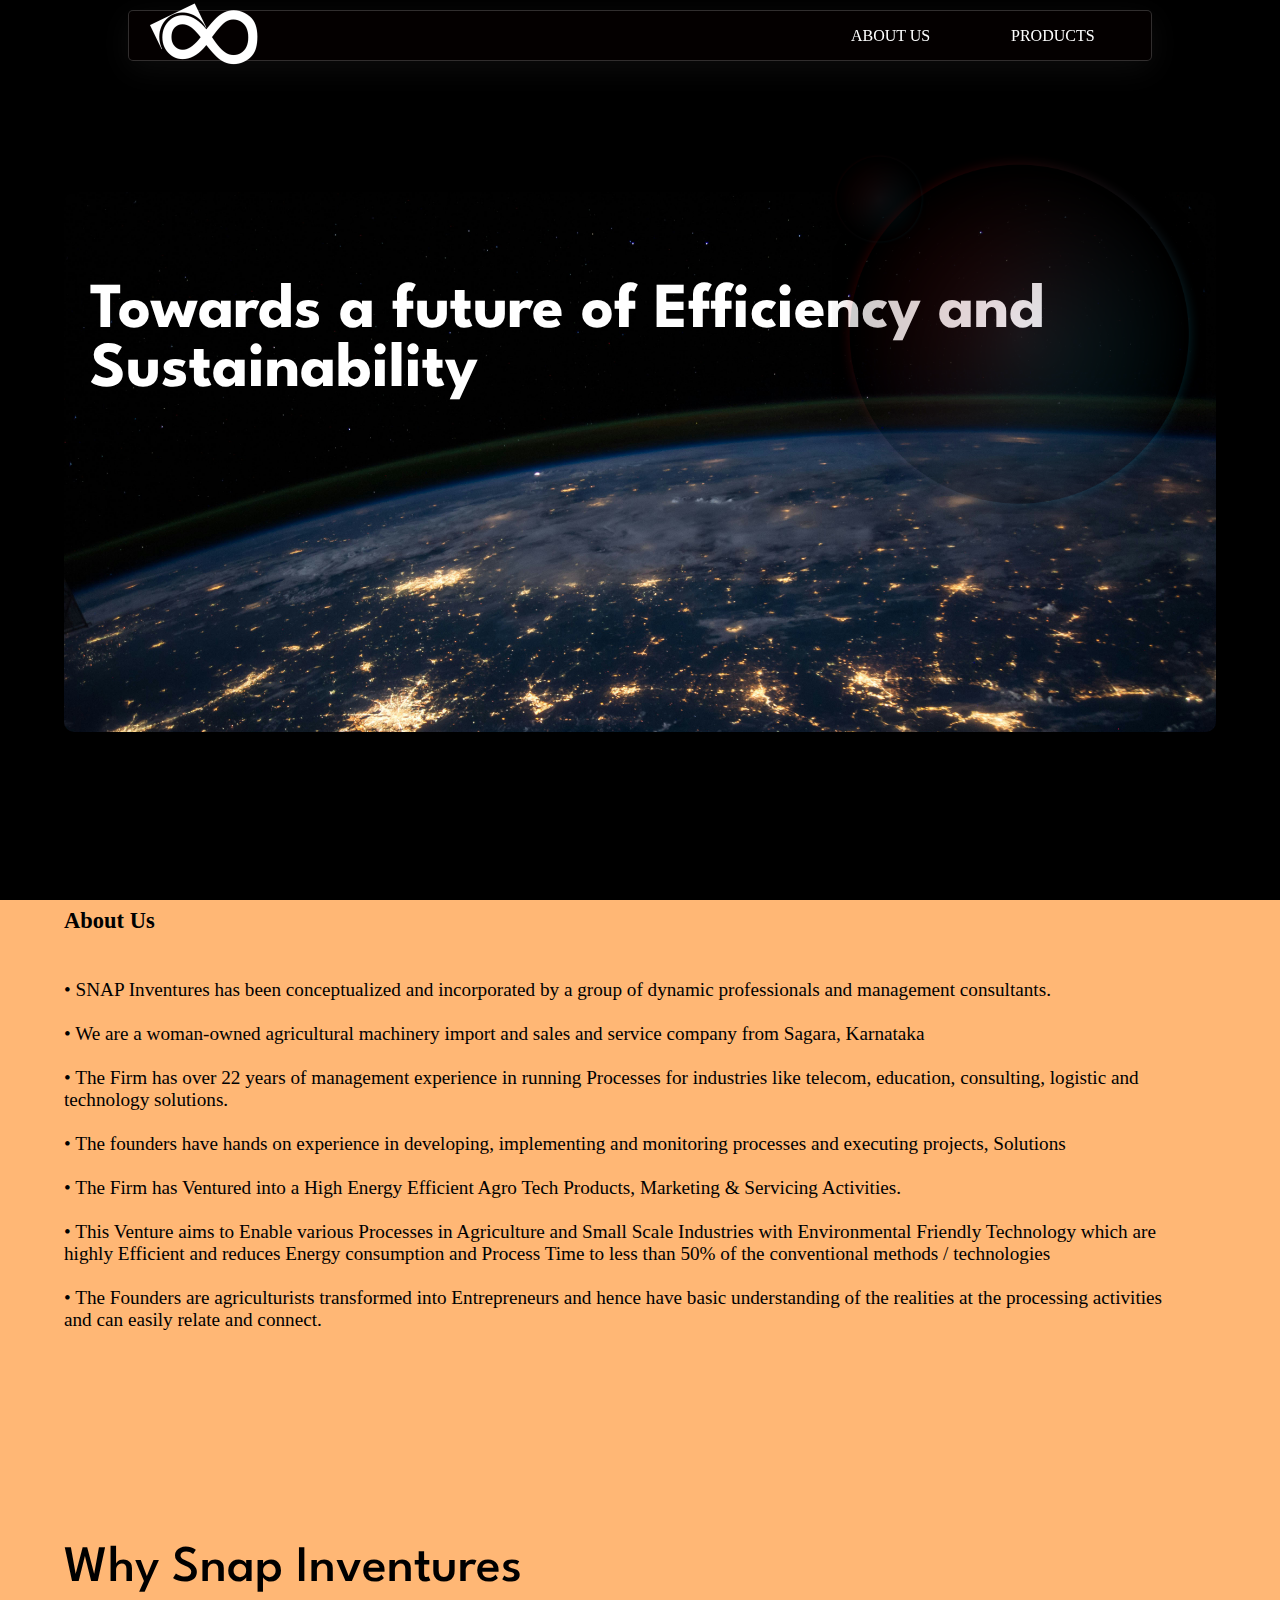
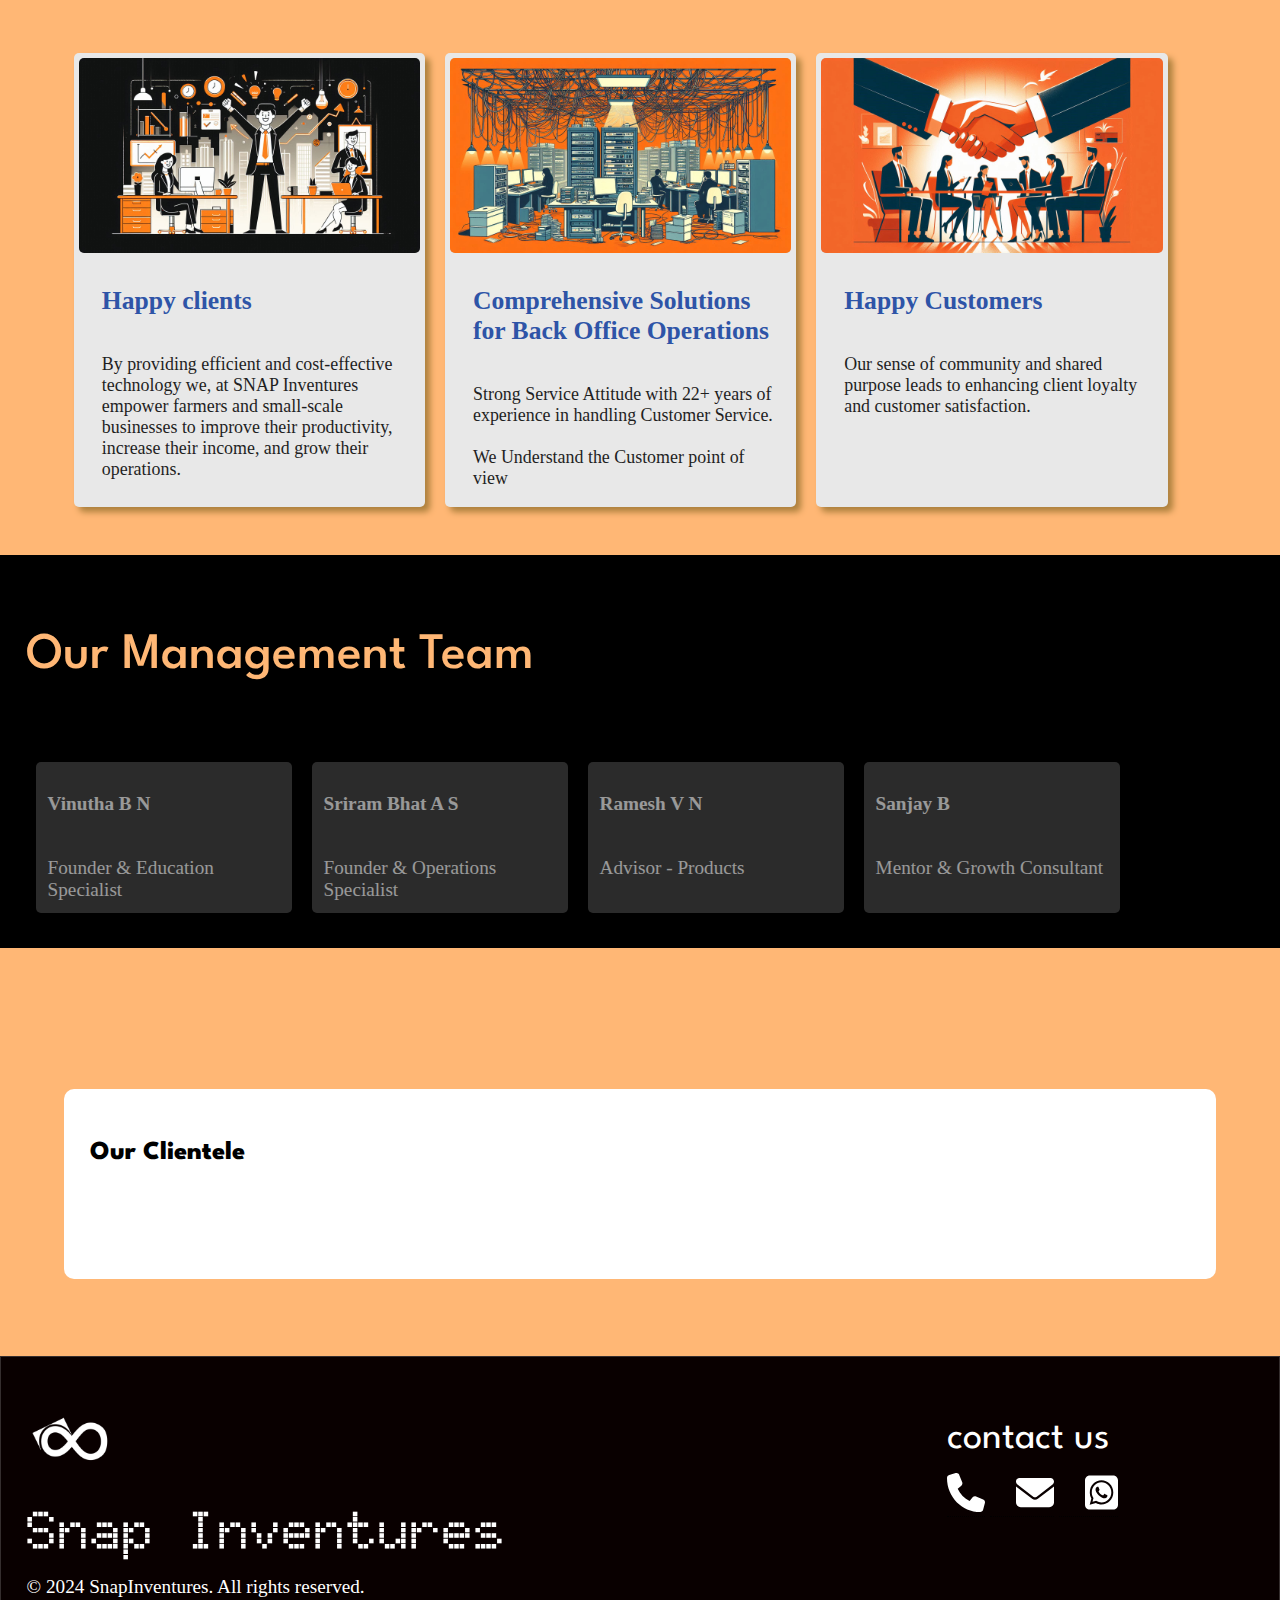
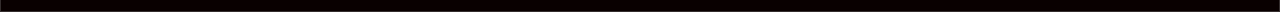
<file: index.html>
<!DOCTYPE html>
<html lang="en">
    <head>
        <meta charset="UTF-8" />
        <meta http-equiv="X-UA-Compatible" content="IE=edge" />
        <meta name="viewport" content="width=device-width, initial-scale=1.0" />
        <title>Snap Inventures</title>
        <link rel="stylesheet"
            media="screen and (orientation:landscape)"
            href="./css/l_style.css">
        <link rel="stylesheet"
            media="screen and (orientation:portrait)"
            href="./css/p_style.css">
        <script src="./js/app.js" defer></script>
        <link rel="icon" type="image/x-icon" href="./assets/images/logos/snapinfavicon.png">
    </head>
    <body>
        <div class="logo">
            <svg version="1.1" xmlns="http://www.w3.org/2000/svg" width="1024" height="1024">
            <path d="M0 0 C0.87500153 -0.00095673 1.75000305 -0.00191345 2.65151978 -0.00289917 C4.49196444 -0.00357584 6.33241156 -0.00175756 8.17285156 0.00244141 C10.96164421 0.00778392 13.75027488 0.00248554 16.5390625 -0.00390625 C18.33854202 -0.00324513 20.13802143 -0.00196326 21.9375 0 C23.16767349 -0.00303635 23.16767349 -0.00303635 24.42269897 -0.00613403 C30.19858144 0.01678817 35.86513206 0.46818734 41.6015625 1.1328125 C41.6015625 1.7928125 41.6015625 2.4528125 41.6015625 3.1328125 C42.7771875 3.1121875 43.9528125 3.0915625 45.1640625 3.0703125 C52.4712173 3.09595164 58.77532491 4.67165201 65.6015625 7.1328125 C65.6015625 7.7928125 65.6015625 8.4528125 65.6015625 9.1328125 C68.5715625 9.4628125 71.5415625 9.7928125 74.6015625 10.1328125 C74.6015625 10.7928125 74.6015625 11.4528125 74.6015625 12.1328125 C75.5709375 12.2153125 76.5403125 12.2978125 77.5390625 12.3828125 C82.21229712 13.04222597 86.50849607 14.80521035 90.6015625 17.1328125 C90.9315625 17.7928125 91.2615625 18.4528125 91.6015625 19.1328125 C93.92312847 19.54010478 96.2584412 19.87719927 98.6015625 20.1328125 C98.6015625 20.7928125 98.6015625 21.4528125 98.6015625 22.1328125 C101.0765625 22.6278125 101.0765625 22.6278125 103.6015625 23.1328125 C103.6015625 23.7928125 103.6015625 24.4528125 103.6015625 25.1328125 C104.3028125 25.4009375 105.0040625 25.6690625 105.7265625 25.9453125 C108.76895046 27.20195101 111.6705558 28.63612823 114.6015625 30.1328125 C115.3853125 30.5246875 116.1690625 30.9165625 116.9765625 31.3203125 C117.5128125 31.5884375 118.0490625 31.8565625 118.6015625 32.1328125 C118.6015625 32.7928125 118.6015625 33.4528125 118.6015625 34.1328125 C119.3028125 34.3596875 120.0040625 34.5865625 120.7265625 34.8203125 C123.23243275 35.96429675 124.68953582 36.93328442 126.7265625 38.6953125 C129.40760446 41.27499013 129.40760446 41.27499013 132.6015625 42.1328125 C132.6015625 42.7928125 132.6015625 43.4528125 132.6015625 44.1328125 C133.1171875 44.3596875 133.6328125 44.5865625 134.1640625 44.8203125 C138.78356367 47.30773621 142.92155209 50.07708187 146.2265625 54.1953125 C148.41926442 57.1340277 148.41926442 57.1340277 150.96484375 58.9765625 C153.78801838 61.28529197 155.8924815 63.72194745 158.1640625 66.5703125 C158.90785156 67.49714844 159.65164063 68.42398438 160.41796875 69.37890625 C161.49884766 70.74208984 161.49884766 70.74208984 162.6015625 72.1328125 C163.35308594 73.03128906 164.10460937 73.92976563 164.87890625 74.85546875 C166.6015625 77.1328125 166.6015625 77.1328125 166.6015625 79.1328125 C167.2615625 79.1328125 167.9215625 79.1328125 168.6015625 79.1328125 C169.94014774 81.42155423 171.27257264 83.71350906 172.6015625 86.0078125 C172.983125 86.65878906 173.3646875 87.30976563 173.7578125 87.98046875 C176.6015625 92.90625 176.6015625 92.90625 176.6015625 95.1328125 C177.2615625 95.1328125 177.9215625 95.1328125 178.6015625 95.1328125 C179.27461268 96.73431136 179.93978477 98.33912279 180.6015625 99.9453125 C180.9728125 100.83863281 181.3440625 101.73195313 181.7265625 102.65234375 C182.6015625 105.1328125 182.6015625 105.1328125 182.6015625 108.1328125 C183.2615625 108.1328125 183.9215625 108.1328125 184.6015625 108.1328125 C184.9315625 110.4428125 185.2615625 112.7528125 185.6015625 115.1328125 C186.2615625 115.1328125 186.9215625 115.1328125 187.6015625 115.1328125 C187.72273437 115.72449219 187.84390625 116.31617188 187.96875 116.92578125 C188.99214183 121.83493096 188.99214183 121.83493096 190.6015625 126.5703125 C191.93079694 129.97647576 192.49381455 133.43167517 193.13671875 137.0234375 C193.39773035 139.10843503 193.39773035 139.10843503 194.6015625 140.1328125 C195.17881362 143.48808464 195.63241936 146.85459622 196.1015625 150.2265625 C196.29398955 153.01756533 196.29398955 153.01756533 197.6015625 154.1328125 C197.81532764 155.53267725 197.97178854 156.94142933 198.1015625 158.3515625 C198.2253125 159.62580078 198.2253125 159.62580078 198.3515625 160.92578125 C198.51822917 162.73046875 198.68489583 164.53515625 198.8515625 166.33984375 C198.9753125 167.61408203 198.9753125 167.61408203 199.1015625 168.9140625 C199.17375 169.69845703 199.2459375 170.48285156 199.3203125 171.29101562 C199.41756876 173.14623979 199.41756876 173.14623979 200.6015625 174.1328125 C202.09993606 186.18076769 201.75533349 198.46905943 201.73193359 210.58300781 C201.72659527 213.86267772 201.73189676 217.14220935 201.73828125 220.421875 C201.74183103 230.34071826 201.65172826 240.24053386 201.15625 250.1484375 C201.11750763 250.9490863 201.07876526 251.74973511 201.03884888 252.574646 C200.7284398 258.0059352 200.7284398 258.0059352 199.6015625 259.1328125 C199.37585066 260.54402152 199.20767901 261.96457293 199.06640625 263.38671875 C198.97939453 264.24072266 198.89238281 265.09472656 198.80273438 265.97460938 C198.71572266 266.87244141 198.62871094 267.77027344 198.5390625 268.6953125 C198.44818359 269.59701172 198.35730469 270.49871094 198.26367188 271.42773438 C198.03902327 273.66239684 197.81850481 275.89739089 197.6015625 278.1328125 C196.9415625 278.1328125 196.2815625 278.1328125 195.6015625 278.1328125 C195.2715625 282.7528125 194.9415625 287.3728125 194.6015625 292.1328125 C193.9415625 292.1328125 193.2815625 292.1328125 192.6015625 292.1328125 C192.6634375 293.586875 192.6634375 293.586875 192.7265625 295.0703125 C192.7265625 301.42663983 191.03016994 307.30415463 188.6015625 313.1328125 C188.23285162 314.79201146 187.88874576 316.4575768 187.6015625 318.1328125 C186.9415625 318.1328125 186.2815625 318.1328125 185.6015625 318.1328125 C185.2715625 320.4428125 184.9415625 322.7528125 184.6015625 325.1328125 C183.9415625 325.1328125 183.2815625 325.1328125 182.6015625 325.1328125 C182.529375 325.95394531 182.4571875 326.77507812 182.3828125 327.62109375 C181.39092695 332.07961928 179.42112217 335.42445764 177.1015625 339.3203125 C176.27642801 340.72917217 175.45342141 342.13928081 174.6328125 343.55078125 C174.26736328 344.16719482 173.90191406 344.7836084 173.52539062 345.41870117 C172.45413975 347.28888469 172.45413975 347.28888469 171.6015625 350.1328125 C170.9415625 350.1328125 170.2815625 350.1328125 169.6015625 350.1328125 C169.2715625 351.4528125 168.9415625 352.7728125 168.6015625 354.1328125 C167.9415625 354.1328125 167.2815625 354.1328125 166.6015625 354.1328125 C166.3128125 354.7103125 166.0240625 355.2878125 165.7265625 355.8828125 C164.68489583 357.96614583 163.64322917 360.04947917 162.6015625 362.1328125 C161.9415625 362.1328125 161.2815625 362.1328125 160.6015625 362.1328125 C160.2715625 363.1228125 159.9415625 364.1128125 159.6015625 365.1328125 C158.9415625 365.1328125 158.2815625 365.1328125 157.6015625 365.1328125 C157.5603125 365.6896875 157.5190625 366.2465625 157.4765625 366.8203125 C156.37783271 369.72409837 154.57230701 370.96550499 152.16015625 372.828125 C150.35288177 374.25359989 150.35288177 374.25359989 148.3515625 376.9453125 C147.7740625 377.6671875 147.1965625 378.3890625 146.6015625 379.1328125 C145.9415625 379.1328125 145.2815625 379.1328125 144.6015625 379.1328125 C144.3540625 379.7721875 144.1065625 380.4115625 143.8515625 381.0703125 C142.6015625 383.1328125 142.6015625 383.1328125 140.5390625 383.6953125 C139.8996875 383.8396875 139.2603125 383.9840625 138.6015625 384.1328125 C138.2715625 385.1228125 137.9415625 386.1128125 137.6015625 387.1328125 C136.9415625 387.1328125 136.2815625 387.1328125 135.6015625 387.1328125 C135.6015625 387.7928125 135.6015625 388.4528125 135.6015625 389.1328125 C133.63022264 390.50816589 131.62474328 391.83492294 129.6015625 393.1328125 C128.7559375 393.8134375 127.9103125 394.4940625 127.0390625 395.1953125 C120.82736895 400.1328125 120.82736895 400.1328125 117.6015625 400.1328125 C117.6015625 400.7928125 117.6015625 401.4528125 117.6015625 402.1328125 C115.9515625 402.4628125 114.3015625 402.7928125 112.6015625 403.1328125 C112.6015625 403.7928125 112.6015625 404.4528125 112.6015625 405.1328125 C111.31242763 405.80436183 110.02016046 406.46990109 108.7265625 407.1328125 C108.00726562 407.5040625 107.28796875 407.8753125 106.546875 408.2578125 C104.6015625 409.1328125 104.6015625 409.1328125 102.6015625 409.1328125 C102.6015625 409.7928125 102.6015625 410.4528125 102.6015625 411.1328125 C99.6315625 411.7928125 96.6615625 412.4528125 93.6015625 413.1328125 C93.6015625 413.7928125 93.6015625 414.4528125 93.6015625 415.1328125 C91.6215625 415.4628125 89.6415625 415.7928125 87.6015625 416.1328125 C87.6015625 416.7928125 87.6015625 417.4528125 87.6015625 418.1328125 C85.2915625 418.4628125 82.9815625 418.7928125 80.6015625 419.1328125 C80.6015625 419.7928125 80.6015625 420.4528125 80.6015625 421.1328125 C78.7306747 421.81093364 76.85461957 422.4748071 74.9765625 423.1328125 C73.93242188 423.5040625 72.88828125 423.8753125 71.8125 424.2578125 C68.58381744 425.13764814 65.92911956 425.29269512 62.6015625 425.1328125 C62.6015625 425.7928125 62.6015625 426.4528125 62.6015625 427.1328125 C61.31378906 427.33777344 60.02601563 427.54273438 58.69921875 427.75390625 C57.02079887 428.02582902 55.3424153 428.29797601 53.6640625 428.5703125 C52.81392578 428.70501953 51.96378906 428.83972656 51.08789062 428.97851562 C50.27900391 429.11064453 49.47011719 429.24277344 48.63671875 429.37890625 C47.887854 429.49935303 47.13898926 429.6197998 46.36743164 429.74389648 C44.584474 429.97041154 44.584474 429.97041154 43.6015625 431.1328125 C41.62855669 431.34954776 39.64868278 431.50436785 37.66796875 431.6328125 C36.46205078 431.7153125 35.25613281 431.7978125 34.01367188 431.8828125 C32.74330078 431.9653125 31.47292969 432.0478125 30.1640625 432.1328125 C27.66510849 432.29559424 25.16639156 432.46207138 22.66796875 432.6328125 C21.55365479 432.705 20.43934082 432.7771875 19.29125977 432.8515625 C16.63404783 432.96999928 16.63404783 432.96999928 14.6015625 434.1328125 C8.06822917 434.36614583 8.06822917 434.36614583 5.6015625 433.1328125 C3.58357262 432.92180003 1.55990428 432.76397975 -0.46484375 432.6328125 C-1.67205078 432.5503125 -2.87925781 432.4678125 -4.12304688 432.3828125 C-6.68553038 432.21589245 -9.24803046 432.04922655 -11.81054688 431.8828125 C-13.01646484 431.8003125 -14.22238281 431.7178125 -15.46484375 431.6328125 C-16.57802979 431.560625 -17.69121582 431.4884375 -18.83813477 431.4140625 C-21.3984375 431.1328125 -21.3984375 431.1328125 -22.3984375 430.1328125 C-23.73473867 429.83850478 -25.08262972 429.59619417 -26.43359375 429.37890625 C-27.24248047 429.24677734 -28.05136719 429.11464844 -28.88476562 428.97851562 C-29.73490234 428.84380859 -30.58503906 428.70910156 -31.4609375 428.5703125 C-32.31494141 428.43173828 -33.16894531 428.29316406 -34.04882812 428.15039062 C-36.16478201 427.80758245 -38.28153868 427.46973634 -40.3984375 427.1328125 C-40.3984375 426.4728125 -40.3984375 425.8128125 -40.3984375 425.1328125 C-43.3684375 424.8028125 -46.3384375 424.4728125 -49.3984375 424.1328125 C-49.3984375 423.4728125 -49.3984375 422.8128125 -49.3984375 422.1328125 C-50.3884375 422.0296875 -51.3784375 421.9265625 -52.3984375 421.8203125 C-56.68140913 421.22472544 -60.39840121 419.74686223 -64.3984375 418.1328125 C-64.3984375 417.4728125 -64.3984375 416.8128125 -64.3984375 416.1328125 C-66.3784375 415.8028125 -68.3584375 415.4728125 -70.3984375 415.1328125 C-70.3984375 414.4728125 -70.3984375 413.8128125 -70.3984375 413.1328125 C-73.0384375 412.4728125 -75.6784375 411.8128125 -78.3984375 411.1328125 C-78.3984375 410.4728125 -78.3984375 409.8128125 -78.3984375 409.1328125 C-80.0484375 408.8028125 -81.6984375 408.4728125 -83.3984375 408.1328125 C-83.3984375 407.4728125 -83.3984375 406.8128125 -83.3984375 406.1328125 C-84.1409375 405.8440625 -84.8834375 405.5553125 -85.6484375 405.2578125 C-87.96583547 404.30978606 -90.17760865 403.28435339 -92.3984375 402.1328125 C-92.3984375 401.4728125 -92.3984375 400.8128125 -92.3984375 400.1328125 C-93.2440625 399.9059375 -94.0896875 399.6790625 -94.9609375 399.4453125 C-100.32984873 397.39536458 -104.39315731 394.20019006 -108.3984375 390.1328125 C-112.82316329 386.10464232 -117.41491125 382.30839424 -122.0859375 378.5703125 C-126.07701948 375.33340739 -129.22624084 372.14470828 -132.3984375 368.1328125 C-133.1821875 367.5140625 -133.9659375 366.8953125 -134.7734375 366.2578125 C-137.66454823 363.91738952 -139.89977789 361.36132318 -142.3125 358.54296875 C-144.79430993 355.67540934 -147.33763037 352.8671207 -149.8984375 350.0703125 C-150.37313477 349.55122314 -150.84783203 349.03213379 -151.33691406 348.49731445 C-153.91408319 345.69528865 -156.54032387 342.96988117 -159.2734375 340.3203125 C-162.00018951 337.65848316 -164.08935022 334.81914866 -166.2265625 331.67578125 C-167.45000879 329.93128989 -167.45000879 329.93128989 -169.7734375 328.2578125 C-172.97734097 325.66417636 -175.17525208 322.69412225 -177.65234375 319.41796875 C-179.13982568 317.47126421 -180.66630851 315.60534306 -182.2734375 313.7578125 C-184.95500372 310.66202061 -187.5937764 307.53332871 -190.2109375 304.3828125 C-190.98050781 303.45984375 -191.75007813 302.536875 -192.54296875 301.5859375 C-194.3984375 299.1328125 -194.3984375 299.1328125 -195.3984375 296.1328125 C-196.0584375 296.1328125 -196.7184375 296.1328125 -197.3984375 296.1328125 C-197.7284375 294.8128125 -198.0584375 293.4928125 -198.3984375 292.1328125 C-199.0584375 292.1328125 -199.7184375 292.1328125 -200.3984375 292.1328125 C-201.73177083 290.1328125 -203.06510417 288.1328125 -204.3984375 286.1328125 C-205.70197917 285.09427656 -207.03090391 284.08550849 -208.3984375 283.1328125 C-213.7318793 289.04095342 -213.7318793 289.04095342 -218.7734375 295.1953125 C-219.3096875 295.8346875 -219.8459375 296.4740625 -220.3984375 297.1328125 C-221.0584375 297.1328125 -221.7184375 297.1328125 -222.3984375 297.1328125 C-222.7284375 298.4528125 -223.0584375 299.7728125 -223.3984375 301.1328125 C-224.0584375 301.1328125 -224.7184375 301.1328125 -225.3984375 301.1328125 C-225.7284375 302.1228125 -226.0584375 303.1128125 -226.3984375 304.1328125 C-227.0584375 304.1328125 -227.7184375 304.1328125 -228.3984375 304.1328125 C-229.0584375 305.4528125 -229.7184375 306.7728125 -230.3984375 308.1328125 C-231.0584375 308.1328125 -231.7184375 308.1328125 -232.3984375 308.1328125 C-232.7284375 309.1228125 -233.0584375 310.1128125 -233.3984375 311.1328125 C-234.0584375 311.1328125 -234.7184375 311.1328125 -235.3984375 311.1328125 C-235.7284375 312.1228125 -236.0584375 313.1128125 -236.3984375 314.1328125 C-237.0584375 314.1328125 -237.7184375 314.1328125 -238.3984375 314.1328125 C-238.7284375 315.1228125 -239.0584375 316.1128125 -239.3984375 317.1328125 C-240.0584375 317.1328125 -240.7184375 317.1328125 -241.3984375 317.1328125 C-241.7284375 318.1228125 -242.0584375 319.1128125 -242.3984375 320.1328125 C-243.0584375 320.1328125 -243.7184375 320.1328125 -244.3984375 320.1328125 C-244.6665625 320.7309375 -244.9346875 321.3290625 -245.2109375 321.9453125 C-246.39761156 324.13129104 -247.49442863 325.54613844 -249.3984375 327.1328125 C-250.0584375 327.1328125 -250.7184375 327.1328125 -251.3984375 327.1328125 C-251.7284375 328.1228125 -252.0584375 329.1128125 -252.3984375 330.1328125 C-253.0584375 330.1328125 -253.7184375 330.1328125 -254.3984375 330.1328125 C-254.7284375 331.1228125 -255.0584375 332.1128125 -255.3984375 333.1328125 C-256.0584375 333.1328125 -256.7184375 333.1328125 -257.3984375 333.1328125 C-257.3984375 333.7928125 -257.3984375 334.4528125 -257.3984375 335.1328125 C-258.92796626 336.50763702 -260.52366656 337.80947147 -262.1484375 339.0703125 C-263.03015625 339.75996094 -263.911875 340.44960938 -264.8203125 341.16015625 C-265.67109375 341.81113281 -266.521875 342.46210937 -267.3984375 343.1328125 C-268.12546875 343.71160156 -268.8525 344.29039062 -269.6015625 344.88671875 C-271.3984375 346.1328125 -271.3984375 346.1328125 -273.3984375 346.1328125 C-273.3984375 346.7928125 -273.3984375 347.4528125 -273.3984375 348.1328125 C-274.7184375 348.4628125 -276.0384375 348.7928125 -277.3984375 349.1328125 C-277.3984375 349.7928125 -277.3984375 350.4528125 -277.3984375 351.1328125 C-282.81020221 355.1328125 -282.81020221 355.1328125 -285.3984375 355.1328125 C-285.3984375 355.7928125 -285.3984375 356.4528125 -285.3984375 357.1328125 C-286.7184375 357.4628125 -288.0384375 357.7928125 -289.3984375 358.1328125 C-289.3984375 358.7928125 -289.3984375 359.4528125 -289.3984375 360.1328125 C-291.7084375 360.7928125 -294.0184375 361.4528125 -296.3984375 362.1328125 C-296.3984375 362.7928125 -296.3984375 363.4528125 -296.3984375 364.1328125 C-297.08550781 364.47054688 -297.77257812 364.80828125 -298.48046875 365.15625 C-299.38152344 365.60226562 -300.28257812 366.04828125 -301.2109375 366.5078125 C-302.55091797 367.16910156 -302.55091797 367.16910156 -303.91796875 367.84375 C-306.54400131 369.15148155 -306.54400131 369.15148155 -309.3984375 371.1328125 C-310.3884375 371.1328125 -311.3784375 371.1328125 -312.3984375 371.1328125 C-312.3984375 371.7928125 -312.3984375 372.4528125 -312.3984375 373.1328125 C-314.3784375 373.4628125 -316.3584375 373.7928125 -318.3984375 374.1328125 C-318.3984375 374.7928125 -318.3984375 375.4528125 -318.3984375 376.1328125 C-331.59318696 381.29242859 -331.59318696 381.29242859 -338.2734375 383.44140625 C-339.78095309 383.93190305 -341.28037872 384.44758428 -342.7734375 384.98046875 C-346.76083649 386.39048648 -350.09944378 387.54884415 -354.3984375 387.1328125 C-354.3984375 387.7928125 -354.3984375 388.4528125 -354.3984375 389.1328125 C-359.6784375 389.4628125 -364.9584375 389.7928125 -370.3984375 390.1328125 C-370.3984375 390.7928125 -370.3984375 391.4528125 -370.3984375 392.1328125 C-379.78979043 393.00352083 -389.0945439 393.28647175 -398.5234375 393.2578125 C-399.80347656 393.26167969 -401.08351563 393.26554687 -402.40234375 393.26953125 C-409.79138714 393.26196826 -417.05534018 392.96859672 -424.3984375 392.1328125 C-424.3984375 391.4728125 -424.3984375 390.8128125 -424.3984375 390.1328125 C-424.99011719 390.14441406 -425.58179688 390.15601563 -426.19140625 390.16796875 C-430.40075535 390.21603636 -434.2906708 390.19288133 -438.3984375 389.1328125 C-438.3984375 388.4728125 -438.3984375 387.8128125 -438.3984375 387.1328125 C-441.6984375 386.8028125 -444.9984375 386.4728125 -448.3984375 386.1328125 C-448.3984375 385.4728125 -448.3984375 384.8128125 -448.3984375 384.1328125 C-451.0384375 383.8028125 -453.6784375 383.4728125 -456.3984375 383.1328125 C-456.3984375 382.4728125 -456.3984375 381.8128125 -456.3984375 381.1328125 C-457.23632812 381.04128906 -458.07421875 380.94976563 -458.9375 380.85546875 C-462.9158717 380.02477037 -466.2110878 378.44816907 -469.7734375 376.5703125 C-470.41410156 376.24095703 -471.05476563 375.91160156 -471.71484375 375.57226562 C-473.27982382 374.76641768 -474.83967771 373.95062757 -476.3984375 373.1328125 C-476.3984375 372.4728125 -476.3984375 371.8128125 -476.3984375 371.1328125 C-477.1203125 371.0296875 -477.8421875 370.9265625 -478.5859375 370.8203125 C-481.67637171 370.06487303 -483.81587591 368.97749935 -486.3984375 367.1328125 C-486.3984375 366.4728125 -486.3984375 365.8128125 -486.3984375 365.1328125 C-487.3884375 364.8028125 -488.3784375 364.4728125 -489.3984375 364.1328125 C-489.3984375 363.4728125 -489.3984375 362.8128125 -489.3984375 362.1328125 C-490.12289062 361.89046875 -490.84734375 361.648125 -491.59375 361.3984375 C-494.76301797 359.96829429 -496.74382853 358.25886693 -499.2734375 355.8828125 C-502.29964957 353.06952254 -505.33339159 350.32126493 -508.5234375 347.6953125 C-509.4721875 346.8496875 -510.4209375 346.0040625 -511.3984375 345.1328125 C-511.3984375 344.4728125 -511.3984375 343.8128125 -511.3984375 343.1328125 C-512.3884375 342.8028125 -513.3784375 342.4728125 -514.3984375 342.1328125 C-516.01171875 340.3125 -516.01171875 340.3125 -517.7109375 338.0078125 C-519.99100864 334.96610057 -522.31113353 332.0372127 -524.8359375 329.1953125 C-527.3984375 326.1328125 -527.3984375 326.1328125 -527.3984375 324.1328125 C-528.0584375 324.1328125 -528.7184375 324.1328125 -529.3984375 324.1328125 C-529.7284375 323.1428125 -530.0584375 322.1528125 -530.3984375 321.1328125 C-531.0584375 320.8028125 -531.7184375 320.4728125 -532.3984375 320.1328125 C-532.73177083 318.46614583 -533.06510417 316.79947917 -533.3984375 315.1328125 C-534.0584375 314.8028125 -534.7184375 314.4728125 -535.3984375 314.1328125 C-546.3984375 297.44315733 -546.3984375 297.44315733 -546.3984375 289.1328125 C-547.0584375 289.1328125 -547.7184375 289.1328125 -548.3984375 289.1328125 C-548.7284375 286.8228125 -549.0584375 284.5128125 -549.3984375 282.1328125 C-550.0584375 282.1328125 -550.7184375 282.1328125 -551.3984375 282.1328125 C-551.51960937 281.55273438 -551.64078125 280.97265625 -551.765625 280.375 C-551.93320312 279.59382813 -552.10078125 278.81265625 -552.2734375 278.0078125 C-552.43585938 277.24210937 -552.59828125 276.47640625 -552.765625 275.6875 C-553.37273342 273.0515777 -553.37273342 273.0515777 -554.4296875 270.2578125 C-555.48338426 266.85879071 -555.80628189 263.80468752 -556.0234375 260.2578125 C-556.09820313 259.10539062 -556.17296875 257.95296875 -556.25 256.765625 C-556.29898438 255.89679688 -556.34796875 255.02796875 -556.3984375 254.1328125 C-557.0584375 254.1328125 -557.7184375 254.1328125 -558.3984375 254.1328125 C-558.45378662 253.38596191 -558.50913574 252.63911133 -558.56616211 251.86962891 C-558.81841872 248.49868258 -559.077096 245.12825931 -559.3359375 241.7578125 C-559.42294922 240.5821875 -559.50996094 239.4065625 -559.59960938 238.1953125 C-559.68662109 237.07382812 -559.77363281 235.95234375 -559.86328125 234.796875 C-559.9418335 233.75998535 -560.02038574 232.7230957 -560.10131836 231.65478516 C-560.25276517 229.14124778 -560.25276517 229.14124778 -561.3984375 227.1328125 C-561.49416327 225.56218736 -561.529178 223.9876007 -561.53125 222.4140625 C-561.53253906 221.48207031 -561.53382813 220.55007813 -561.53515625 219.58984375 C-561.53128906 218.61402344 -561.52742187 217.63820313 -561.5234375 216.6328125 C-561.52730469 215.65699219 -561.53117188 214.68117188 -561.53515625 213.67578125 C-561.53386719 212.74378906 -561.53257812 211.81179688 -561.53125 210.8515625 C-561.53012207 209.99498047 -561.52899414 209.13839844 -561.52783203 208.25585938 C-561.3984375 206.1328125 -561.3984375 206.1328125 -560.3984375 204.1328125 C-560.20010907 202.33107082 -560.05356346 200.52349366 -559.93359375 198.71484375 C-559.85560547 197.62494141 -559.77761719 196.53503906 -559.69726562 195.41210938 C-559.54105678 193.12061599 -559.38736629 190.82894938 -559.23632812 188.53710938 C-558.81906095 182.76660972 -558.19466619 177.62757507 -556.3984375 172.1328125 C-556.05871203 170.34610819 -555.74417347 168.55433778 -555.4609375 166.7578125 C-554.58334401 161.68181177 -553.18537817 156.9575523 -551.3984375 152.1328125 C-550.7384375 152.1328125 -550.0784375 152.1328125 -549.3984375 152.1328125 C-548.9034375 148.1728125 -548.9034375 148.1728125 -548.3984375 144.1328125 C-547.7384375 144.1328125 -547.0784375 144.1328125 -546.3984375 144.1328125 C-546.0684375 141.8228125 -545.7384375 139.5128125 -545.3984375 137.1328125 C-544.7384375 137.1328125 -544.0784375 137.1328125 -543.3984375 137.1328125 C-543.30304688 136.441875 -543.20765625 135.7509375 -543.109375 135.0390625 C-542.25011056 131.52646501 -540.77417254 128.79447746 -539.0234375 125.6328125 C-538.41757812 124.529375 -537.81171875 123.4259375 -537.1875 122.2890625 C-536.59710937 121.2475 -536.00671875 120.2059375 -535.3984375 119.1328125 C-534.86992188 118.17375 -534.34140625 117.2146875 -533.796875 116.2265625 C-533.33539062 115.535625 -532.87390625 114.8446875 -532.3984375 114.1328125 C-531.7384375 114.1328125 -531.0784375 114.1328125 -530.3984375 114.1328125 C-530.1096875 113.3903125 -529.8209375 112.6478125 -529.5234375 111.8828125 C-526.63981681 104.83396193 -526.63981681 104.83396193 -523.3984375 102.1328125 C-522.7384375 102.1328125 -522.0784375 102.1328125 -521.3984375 102.1328125 C-521.15923584 101.40682861 -520.92003418 100.68084473 -520.67358398 99.93286133 C-519.2071961 96.71287231 -517.48927085 94.83576307 -514.99609375 92.33203125 C-514.10470703 91.43677734 -513.21332031 90.54152344 -512.29492188 89.61914062 C-511.35970703 88.69552734 -510.42449219 87.77191406 -509.4609375 86.8203125 C-508.56052734 85.90830078 -507.66011719 84.99628906 -506.73242188 84.05664062 C-501.44408512 78.79095199 -496.03454612 74.15694733 -489.90405273 69.89770508 C-487.31438653 68.0736091 -484.86403451 66.12009206 -482.3984375 64.1328125 C-476.23794367 60.1328125 -476.23794367 60.1328125 -473.3984375 60.1328125 C-473.3984375 59.4728125 -473.3984375 58.8128125 -473.3984375 58.1328125 C-471.4184375 57.8028125 -469.4384375 57.4728125 -467.3984375 57.1328125 C-467.3984375 56.4728125 -467.3984375 55.8128125 -467.3984375 55.1328125 C-465.4184375 54.8028125 -463.4384375 54.4728125 -461.3984375 54.1328125 C-461.3984375 53.4728125 -461.3984375 52.8128125 -461.3984375 52.1328125 C-459.696875 51.9471875 -459.696875 51.9471875 -457.9609375 51.7578125 C-456.7853125 51.5515625 -455.6096875 51.3453125 -454.3984375 51.1328125 C-453.9034375 50.1428125 -453.9034375 50.1428125 -453.3984375 49.1328125 C-449.30648949 47.71636896 -445.73135662 46.87021134 -441.3984375 47.1328125 C-441.3984375 46.4728125 -441.3984375 45.8128125 -441.3984375 45.1328125 C-437.3456859 44.15032726 -433.55982013 44.05121676 -429.3984375 44.1328125 C-429.3984375 43.4728125 -429.3984375 42.8128125 -429.3984375 42.1328125 C-428.76752197 42.07746338 -428.13660645 42.02211426 -427.48657227 41.96508789 C-424.6442607 41.7131313 -421.80261531 41.45431481 -418.9609375 41.1953125 C-417.47110352 41.06479492 -417.47110352 41.06479492 -415.95117188 40.93164062 C-414.53481445 40.80112305 -414.53481445 40.80112305 -413.08984375 40.66796875 C-411.77802124 40.55014038 -411.77802124 40.55014038 -410.43969727 40.42993164 C-408.40829294 40.34196202 -408.40829294 40.34196202 -407.3984375 39.1328125 C-406.06800125 39.0344404 -404.73250406 39.00202658 -403.3984375 39 C-402.5940625 38.99871094 -401.7896875 38.99742187 -400.9609375 38.99609375 C-400.1153125 38.99996094 -399.2696875 39.00382812 -398.3984375 39.0078125 C-397.13 39.00201172 -397.13 39.00201172 -395.8359375 38.99609375 C-395.0315625 38.99738281 -394.2271875 38.99867188 -393.3984375 39 C-392.6559375 39.00112793 -391.9134375 39.00225586 -391.1484375 39.00341797 C-389.3984375 39.1328125 -389.3984375 39.1328125 -388.3984375 40.1328125 C-386.6946467 40.36034607 -384.98270251 40.52754488 -383.26953125 40.66796875 C-382.23505859 40.75498047 -381.20058594 40.84199219 -380.13476562 40.93164062 C-379.04615234 41.01865234 -377.95753906 41.10566406 -376.8359375 41.1953125 C-375.74345703 41.28619141 -374.65097656 41.37707031 -373.52539062 41.47070312 C-370.81671258 41.69544061 -368.10775584 41.91595339 -365.3984375 42.1328125 C-365.3984375 42.7928125 -365.3984375 43.4528125 -365.3984375 44.1328125 C-364.51800781 44.18179688 -363.63757813 44.23078125 -362.73046875 44.28125 C-360.98830078 44.39339844 -360.98830078 44.39339844 -359.2109375 44.5078125 C-358.06238281 44.57742188 -356.91382813 44.64703125 -355.73046875 44.71875 C-352.56522451 45.11208633 -350.29793266 45.86942646 -347.3984375 47.1328125 C-345.98982699 47.47982421 -344.5724907 47.79341327 -343.1484375 48.0703125 C-338.42937508 49.06171217 -333.93884283 50.52273969 -329.3984375 52.1328125 C-329.3984375 52.7928125 -329.3984375 53.4528125 -329.3984375 54.1328125 C-328.2228125 54.225625 -328.2228125 54.225625 -327.0234375 54.3203125 C-322.8284135 55.2605765 -319.53611708 56.95623653 -315.765625 58.9765625 C-313.62156809 60.02382462 -311.72685803 60.66069037 -309.3984375 61.1328125 C-309.3984375 61.7928125 -309.3984375 62.4528125 -309.3984375 63.1328125 C-308.0784375 63.4628125 -306.7584375 63.7928125 -305.3984375 64.1328125 C-305.3984375 64.7928125 -305.3984375 65.4528125 -305.3984375 66.1328125 C-304.6146875 66.2771875 -303.8309375 66.4215625 -303.0234375 66.5703125 C-300.3984375 67.1328125 -300.3984375 67.1328125 -298.3984375 68.1328125 C-298.3984375 68.7928125 -298.3984375 69.4528125 -298.3984375 70.1328125 C-297.71394531 70.20628906 -297.02945312 70.27976562 -296.32421875 70.35546875 C-292.54609737 71.35926869 -289.72569712 73.33362756 -286.5859375 75.5703125 C-285.98845703 75.97830078 -285.39097656 76.38628906 -284.77539062 76.80664062 C-283.27458512 77.85806208 -281.83077827 78.98987587 -280.3984375 80.1328125 C-280.3984375 80.7928125 -280.3984375 81.4528125 -280.3984375 82.1328125 C-279.68429687 82.38675781 -278.97015625 82.64070313 -278.234375 82.90234375 C-270.87974322 86.093403 -264.56269457 91.65050794 -259.07421875 97.4140625 C-255.46256089 101.11832697 -251.4522935 104.42544034 -247.4765625 107.73046875 C-243.99942862 110.63551009 -241.17461263 113.52378483 -238.3984375 117.1328125 C-235.74611079 119.92850822 -233.00903367 122.45826796 -230.0234375 124.8828125 C-225.80226899 128.4552733 -222.67449979 132.70648834 -219.3984375 137.1328125 C-214.14990941 144.36975732 -214.14990941 144.36975732 -207.3984375 150.1328125 C-206.7384375 150.1328125 -206.0784375 150.1328125 -205.3984375 150.1328125 C-205.1303125 149.3903125 -204.8621875 148.6478125 -204.5859375 147.8828125 C-203.44566999 145.24219301 -202.30463444 143.27728406 -200.3984375 141.1328125 C-199.7384375 141.1328125 -199.0784375 141.1328125 -198.3984375 141.1328125 C-198.058125 140.359375 -198.058125 140.359375 -197.7109375 139.5703125 C-195.91626132 136.23734245 -193.89878735 132.98577579 -191.3984375 130.1328125 C-190.7384375 130.1328125 -190.0784375 130.1328125 -189.3984375 130.1328125 C-189.1921875 129.4521875 -188.9859375 128.7715625 -188.7734375 128.0703125 C-186.96948723 124.21641875 -184.497403 121.05493486 -181.3984375 118.1328125 C-180.7384375 118.1328125 -180.0784375 118.1328125 -179.3984375 118.1328125 C-179.0684375 116.8128125 -178.7384375 115.4928125 -178.3984375 114.1328125 C-177.7384375 114.1328125 -177.0784375 114.1328125 -176.3984375 114.1328125 C-176.0684375 113.1428125 -175.7384375 112.1528125 -175.3984375 111.1328125 C-174.7384375 111.1328125 -174.0784375 111.1328125 -173.3984375 111.1328125 C-173.17542969 110.41609375 -172.95242188 109.699375 -172.72265625 108.9609375 C-171.09046239 105.47507215 -169.00666841 103.52044001 -166.2109375 100.8828125 C-162.04503295 96.87501196 -158.35415815 92.78578065 -154.93359375 88.10546875 C-153.2295601 85.91580718 -151.45803427 83.9926908 -149.3984375 82.1328125 C-148.7384375 82.1328125 -148.0784375 82.1328125 -147.3984375 82.1328125 C-147.0684375 81.1428125 -146.7384375 80.1528125 -146.3984375 79.1328125 C-145.7384375 79.1328125 -145.0784375 79.1328125 -144.3984375 79.1328125 C-144.0684375 78.1428125 -143.7384375 77.1528125 -143.3984375 76.1328125 C-142.7384375 76.1328125 -142.0784375 76.1328125 -141.3984375 76.1328125 C-141.0684375 75.1428125 -140.7384375 74.1528125 -140.3984375 73.1328125 C-138.74840922 71.77894314 -137.0809988 70.44603108 -135.3984375 69.1328125 C-134.7384375 68.1428125 -134.0784375 67.1528125 -133.3984375 66.1328125 C-132.7384375 66.1328125 -132.0784375 66.1328125 -131.3984375 66.1328125 C-131.0684375 65.1428125 -130.7384375 64.1528125 -130.3984375 63.1328125 C-129.7384375 63.1328125 -129.0784375 63.1328125 -128.3984375 63.1328125 C-128.0684375 62.1428125 -127.7384375 61.1528125 -127.3984375 60.1328125 C-126.7384375 60.1328125 -126.0784375 60.1328125 -125.3984375 60.1328125 C-125.0684375 59.1428125 -124.7384375 58.1528125 -124.3984375 57.1328125 C-122.9375 55.625 -122.9375 55.625 -121.0234375 54.0078125 C-119.95609375 53.10482422 -119.95609375 53.10482422 -118.8671875 52.18359375 C-118.0525 51.50683594 -117.2378125 50.83007812 -116.3984375 50.1328125 C-115.439375 49.32199219 -114.4803125 48.51117188 -113.4921875 47.67578125 C-105.66123278 41.1328125 -105.66123278 41.1328125 -103.3984375 41.1328125 C-103.3984375 40.4728125 -103.3984375 39.8128125 -103.3984375 39.1328125 C-101.71875 37.84375 -101.71875 37.84375 -99.5234375 36.5078125 C-98.80414062 36.06179688 -98.08484375 35.61578125 -97.34375 35.15625 C-95.3984375 34.1328125 -95.3984375 34.1328125 -93.3984375 34.1328125 C-93.3984375 33.4728125 -93.3984375 32.8128125 -93.3984375 32.1328125 C-86.6484375 28.1328125 -86.6484375 28.1328125 -84.3984375 28.1328125 C-84.3984375 27.4728125 -84.3984375 26.8128125 -84.3984375 26.1328125 C-82.942183 25.46161701 -81.48335883 24.79599443 -80.0234375 24.1328125 C-79.21132813 23.7615625 -78.39921875 23.3903125 -77.5625 23.0078125 C-75.3984375 22.1328125 -75.3984375 22.1328125 -73.3984375 22.1328125 C-73.3984375 21.4728125 -73.3984375 20.8128125 -73.3984375 20.1328125 C-68.35703586 17.31748431 -64.17222675 15.6139616 -58.3984375 15.1328125 C-58.3984375 14.4728125 -58.3984375 13.8128125 -58.3984375 13.1328125 C-54.9334375 12.6378125 -54.9334375 12.6378125 -51.3984375 12.1328125 C-51.3984375 11.4728125 -51.3984375 10.8128125 -51.3984375 10.1328125 C-49.17175985 9.45787909 -46.94197773 8.79318206 -44.7109375 8.1328125 C-43.46957031 7.7615625 -42.22820313 7.3903125 -40.94921875 7.0078125 C-37.8974356 6.25577793 -35.50945388 5.94246351 -32.3984375 6.1328125 C-32.3984375 5.4728125 -32.3984375 4.8128125 -32.3984375 4.1328125 C-31.39941406 4.00003906 -30.40039062 3.86726563 -29.37109375 3.73046875 C-28.08074219 3.55386719 -26.79039062 3.37726563 -25.4609375 3.1953125 C-24.17316406 3.02128906 -22.88539063 2.84726562 -21.55859375 2.66796875 C-18.54377437 2.47118827 -18.54377437 2.47118827 -17.3984375 1.1328125 C-11.57153247 0.20355337 -5.89164644 -0.01447048 0 0 Z M-10.3984375 77.1328125 C-10.3984375 77.7928125 -10.3984375 78.4528125 -10.3984375 79.1328125 C-11.38457031 79.11927734 -11.38457031 79.11927734 -12.390625 79.10546875 C-22.59316954 79.42343423 -31.13973143 83.19271869 -40.3984375 87.1328125 C-40.3984375 87.7928125 -40.3984375 88.4528125 -40.3984375 89.1328125 C-42.3784375 89.4628125 -44.3584375 89.7928125 -46.3984375 90.1328125 C-46.3984375 90.7928125 -46.3984375 91.4528125 -46.3984375 92.1328125 C-47.25050781 92.3596875 -48.10257813 92.5865625 -48.98046875 92.8203125 C-52.98856268 94.35942057 -55.78107622 96.45216025 -59.0859375 99.1328125 C-65.27639608 104.05145155 -65.27639608 104.05145155 -68.3984375 106.1328125 C-68.3984375 106.7928125 -68.3984375 107.4528125 -68.3984375 108.1328125 C-70.0484375 108.7928125 -71.6984375 109.4528125 -73.3984375 110.1328125 C-73.3984375 110.7928125 -73.3984375 111.4528125 -73.3984375 112.1328125 C-74.8834375 112.6278125 -74.8834375 112.6278125 -76.3984375 113.1328125 C-76.3984375 113.7928125 -76.3984375 114.4528125 -76.3984375 115.1328125 C-77.8834375 115.6278125 -77.8834375 115.6278125 -79.3984375 116.1328125 C-79.3984375 116.7928125 -79.3984375 117.4528125 -79.3984375 118.1328125 C-80.8834375 118.6278125 -80.8834375 118.6278125 -82.3984375 119.1328125 C-84.6070141 121.00789412 -84.6070141 121.00789412 -86.3984375 123.1328125 C-86.3984375 123.7928125 -86.3984375 124.4528125 -86.3984375 125.1328125 C-87.8834375 125.6278125 -87.8834375 125.6278125 -89.3984375 126.1328125 C-89.3984375 126.7928125 -89.3984375 127.4528125 -89.3984375 128.1328125 C-90.0584375 128.1328125 -90.7184375 128.1328125 -91.3984375 128.1328125 C-92.0584375 129.7828125 -92.7184375 131.4328125 -93.3984375 133.1328125 C-94.0584375 133.1328125 -94.7184375 133.1328125 -95.3984375 133.1328125 C-97.20911124 134.84613239 -97.20911124 134.84613239 -99.0234375 137.0078125 C-99.65507813 137.72710937 -100.28671875 138.44640625 -100.9375 139.1875 C-102.59860873 140.99388183 -102.59860873 140.99388183 -102.3984375 143.1328125 C-103.0584375 143.1328125 -103.7184375 143.1328125 -104.3984375 143.1328125 C-104.5015625 143.7721875 -104.6046875 144.4115625 -104.7109375 145.0703125 C-104.9378125 145.7509375 -105.1646875 146.4315625 -105.3984375 147.1328125 C-106.3884375 147.4628125 -107.3784375 147.7928125 -108.3984375 148.1328125 C-108.3984375 148.7928125 -108.3984375 149.4528125 -108.3984375 150.1328125 C-109.3884375 150.4628125 -110.3784375 150.7928125 -111.3984375 151.1328125 C-112.13167546 153.14789608 -112.13167546 153.14789608 -112.3984375 155.1328125 C-113.0584375 155.1328125 -113.7184375 155.1328125 -114.3984375 155.1328125 C-115.79664958 156.74543723 -117.11561851 158.42696051 -118.3984375 160.1328125 C-119.22192696 161.20889183 -120.04617365 162.28439201 -120.87109375 163.359375 C-122.17478722 165.06861804 -123.47695451 166.77894638 -124.77539062 168.4921875 C-126.84954741 171.20721769 -128.91887026 173.78021105 -131.3984375 176.1328125 C-133.77587172 178.80152652 -133.77587172 178.80152652 -134.3984375 182.1328125 C-135.0584375 182.1328125 -135.7184375 182.1328125 -136.3984375 182.1328125 C-136.7284375 183.4528125 -137.0584375 184.7728125 -137.3984375 186.1328125 C-138.0584375 186.1328125 -138.7184375 186.1328125 -139.3984375 186.1328125 C-140.77379089 188.10415236 -142.10054794 190.10963172 -143.3984375 192.1328125 C-144.5121875 193.4940625 -144.5121875 193.4940625 -145.6484375 194.8828125 C-147.60308437 196.92085681 -147.60308437 196.92085681 -147.3984375 199.1328125 C-148.0584375 199.1328125 -148.7184375 199.1328125 -149.3984375 199.1328125 C-152.36079445 202.76604939 -152.36079445 202.76604939 -153.3984375 207.1328125 C-154.0584375 207.1328125 -154.7184375 207.1328125 -155.3984375 207.1328125 C-155.5015625 207.7721875 -155.6046875 208.4115625 -155.7109375 209.0703125 C-155.9378125 209.7509375 -156.1646875 210.4315625 -156.3984375 211.1328125 C-157.3884375 211.4628125 -158.3784375 211.7928125 -159.3984375 212.1328125 C-160.61713679 214.63728766 -160.61713679 214.63728766 -161.3984375 217.1328125 C-160.7384375 217.1328125 -160.0784375 217.1328125 -159.3984375 217.1328125 C-159.2953125 217.6896875 -159.1921875 218.2465625 -159.0859375 218.8203125 C-158.25665342 221.6097226 -157.05544694 223.7467189 -155.3984375 226.1328125 C-154.7384375 226.1328125 -154.0784375 226.1328125 -153.3984375 226.1328125 C-152.9653125 227.2465625 -152.9653125 227.2465625 -152.5234375 228.3828125 C-151.57541106 230.70021047 -150.54997839 232.91198365 -149.3984375 235.1328125 C-148.7384375 235.1328125 -148.0784375 235.1328125 -147.3984375 235.1328125 C-147.1303125 235.8546875 -146.8621875 236.5765625 -146.5859375 237.3203125 C-145.39942388 240.13047633 -144.12358111 242.61697807 -142.3984375 245.1328125 C-141.7384375 245.1328125 -141.0784375 245.1328125 -140.3984375 245.1328125 C-139.9034375 247.1128125 -139.9034375 247.1128125 -139.3984375 249.1328125 C-138.7384375 249.1328125 -138.0784375 249.1328125 -137.3984375 249.1328125 C-136.9034375 251.1128125 -136.9034375 251.1128125 -136.3984375 253.1328125 C-135.7384375 253.1328125 -135.0784375 253.1328125 -134.3984375 253.1328125 C-133.9034375 255.1128125 -133.9034375 255.1128125 -133.3984375 257.1328125 C-132.7384375 257.1328125 -132.0784375 257.1328125 -131.3984375 257.1328125 C-131.31464844 257.68839844 -131.23085938 258.24398437 -131.14453125 258.81640625 C-130.16333899 261.86272567 -128.50600664 263.74344841 -126.4609375 266.1953125 C-124.30186677 268.80108752 -122.2772183 271.3146413 -120.3984375 274.1328125 C-119.7384375 274.1328125 -119.0784375 274.1328125 -118.3984375 274.1328125 C-118.1715625 274.8340625 -117.9446875 275.5353125 -117.7109375 276.2578125 C-116.08157221 279.82689838 -113.96666681 282.16947099 -111.3984375 285.1328125 C-111.0684375 285.7928125 -110.7384375 286.4528125 -110.3984375 287.1328125 C-109.7384375 287.1328125 -109.0784375 287.1328125 -108.3984375 287.1328125 C-108.0684375 288.1228125 -107.7384375 289.1128125 -107.3984375 290.1328125 C-106.7384375 290.1328125 -106.0784375 290.1328125 -105.3984375 290.1328125 C-105.0684375 291.4528125 -104.7384375 292.7728125 -104.3984375 294.1328125 C-103.7384375 294.1328125 -103.0784375 294.1328125 -102.3984375 294.1328125 C-102.17712158 294.679375 -101.95580566 295.2259375 -101.7277832 295.7890625 C-99.98061019 298.86947774 -97.62988434 301.16785076 -95.12890625 303.6328125 C-94.61088943 304.15037109 -94.09287262 304.66792969 -93.55915833 305.20117188 C-92.46457446 306.29274166 -91.36756815 307.38188701 -90.26831055 308.46875 C-88.59694444 310.12192536 -86.93365424 311.78289642 -85.27148438 313.4453125 C-84.20359421 314.50828409 -83.13524938 315.57079914 -82.06640625 316.6328125 C-81.57351608 317.12458984 -81.08062592 317.61636719 -80.57279968 318.12304688 C-75.71064086 323.61198368 -75.71064086 323.61198368 -69.3984375 326.1328125 C-69.3984375 326.7928125 -69.3984375 327.4528125 -69.3984375 328.1328125 C-67.42709764 329.50816589 -65.42161828 330.83492294 -63.3984375 332.1328125 C-62.068125 333.2465625 -62.068125 333.2465625 -60.7109375 334.3828125 C-58.48307213 336.43453384 -58.48307213 336.43453384 -55.3984375 336.1328125 C-55.3984375 336.7928125 -55.3984375 337.4528125 -55.3984375 338.1328125 C-51.33270189 341.32841291 -51.33270189 341.32841291 -46.3984375 342.1328125 C-46.3984375 342.7928125 -46.3984375 343.4528125 -46.3984375 344.1328125 C-44.7484375 344.4628125 -43.0984375 344.7928125 -41.3984375 345.1328125 C-41.3984375 345.7928125 -41.3984375 346.4528125 -41.3984375 347.1328125 C-40.78097656 347.30296875 -40.16351562 347.473125 -39.52734375 347.6484375 C-35.15951529 348.89828796 -31.08728803 350.21470233 -27.0234375 352.2578125 C-21.68573938 354.76854303 -16.22240899 354.93572379 -10.3984375 355.1328125 C-10.3984375 355.7928125 -10.3984375 356.4528125 -10.3984375 357.1328125 C3.37750131 358.30523282 16.81911251 358.41490087 30.6015625 357.1328125 C30.6015625 356.4728125 30.6015625 355.8128125 30.6015625 355.1328125 C31.8184375 355.1534375 33.0353125 355.1740625 34.2890625 355.1953125 C37.52133572 355.20105366 40.45090991 354.92047565 43.6015625 354.1328125 C43.6015625 353.4728125 43.6015625 352.8128125 43.6015625 352.1328125 C46.2415625 351.8028125 48.8815625 351.4728125 51.6015625 351.1328125 C51.6015625 350.4728125 51.6015625 349.8128125 51.6015625 349.1328125 C52.7153125 348.9884375 53.8290625 348.8440625 54.9765625 348.6953125 C58.42298297 348.34909215 58.42298297 348.34909215 60.6015625 347.1328125 C60.6015625 346.4728125 60.6015625 345.8128125 60.6015625 345.1328125 C62.5815625 344.8028125 64.5615625 344.4728125 66.6015625 344.1328125 C66.6015625 343.4728125 66.6015625 342.8128125 66.6015625 342.1328125 C67.7153125 341.6996875 67.7153125 341.6996875 68.8515625 341.2578125 C71.16896047 340.30978606 73.38073365 339.28435339 75.6015625 338.1328125 C75.6015625 337.4728125 75.6015625 336.8128125 75.6015625 336.1328125 C76.33600586 335.88515137 77.07044922 335.63749023 77.82714844 335.38232422 C80.87768521 334.00845523 82.62825852 332.49346811 84.9921875 330.140625 C85.78367187 329.35300781 86.57515625 328.56539062 87.390625 327.75390625 C88.20273437 326.93019531 89.01484375 326.10648438 89.8515625 325.2578125 C91.09292969 324.03384766 91.09292969 324.03384766 92.359375 322.78515625 C93.14570312 321.99496094 93.93203125 321.20476562 94.7421875 320.390625 C95.81774902 319.30998779 95.81774902 319.30998779 96.91503906 318.20751953 C98.62170063 316.10803921 99.206867 314.77727234 99.6015625 312.1328125 C100.2615625 312.1328125 100.9215625 312.1328125 101.6015625 312.1328125 C103.19860488 309.76406494 104.6665504 307.40959047 106.1015625 304.9453125 C106.50503906 304.27177734 106.90851563 303.59824219 107.32421875 302.90429688 C111.42292829 295.98513814 111.42292829 295.98513814 112.6015625 288.1328125 C113.2615625 288.1328125 113.9215625 288.1328125 114.6015625 288.1328125 C118.06135885 279.91024009 118.06135885 279.91024009 118.6015625 271.1328125 C119.2615625 271.1328125 119.9215625 271.1328125 120.6015625 271.1328125 C120.73433594 270.35035156 120.86710937 269.56789063 121.00390625 268.76171875 C121.18050781 267.74980469 121.35710937 266.73789062 121.5390625 265.6953125 C121.80009766 264.18130859 121.80009766 264.18130859 122.06640625 262.63671875 C122.6015625 260.1328125 122.6015625 260.1328125 123.6015625 259.1328125 C125.65596217 246.53103343 125.91691938 233.90626159 125.86230469 221.1652832 C125.85158588 218.20177708 125.86226961 215.23887855 125.875 212.27539062 C125.88231774 202.99524689 125.65523434 193.80304293 124.7109375 184.56640625 C124.59471039 183.41580467 124.59471039 183.41580467 124.47613525 182.24195862 C123.985137 177.97425085 123.0744045 174.16162124 121.6015625 170.1328125 C121.24050153 168.47193205 120.89694077 166.80662269 120.6015625 165.1328125 C119.9415625 165.1328125 119.2815625 165.1328125 118.6015625 165.1328125 C118.2715625 161.8328125 117.9415625 158.5328125 117.6015625 155.1328125 C116.9415625 155.1328125 116.2815625 155.1328125 115.6015625 155.1328125 C115.2715625 152.8228125 114.9415625 150.5128125 114.6015625 148.1328125 C113.9415625 148.1328125 113.2815625 148.1328125 112.6015625 148.1328125 C112.4571875 147.0396875 112.3128125 145.9465625 112.1640625 144.8203125 C111.71868146 141.20158263 111.71868146 141.20158263 110.6015625 138.1328125 C109.9415625 138.1328125 109.2815625 138.1328125 108.6015625 138.1328125 C108.4984375 137.5965625 108.3953125 137.0603125 108.2890625 136.5078125 C107.42063553 133.50779206 106.04535954 130.894859 104.6015625 128.1328125 C103.9415625 128.1328125 103.2815625 128.1328125 102.6015625 128.1328125 C102.4984375 127.5553125 102.3953125 126.9778125 102.2890625 126.3828125 C101.49259785 123.77620092 100.41090973 122.1592814 98.6015625 120.1328125 C97.9415625 120.1328125 97.2815625 120.1328125 96.6015625 120.1328125 C96.3953125 119.4315625 96.1890625 118.7303125 95.9765625 118.0078125 C94.2181247 114.33107891 91.79728109 111.65986171 88.6015625 109.1328125 C87.9415625 109.1328125 87.2815625 109.1328125 86.6015625 109.1328125 C85.6115625 107.1528125 85.6115625 107.1528125 84.6015625 105.1328125 C83.9415625 105.1328125 83.2815625 105.1328125 82.6015625 105.1328125 C82.2715625 104.1428125 81.9415625 103.1528125 81.6015625 102.1328125 C72.10461001 93.66813746 59.60843254 87.13510251 47.6015625 83.1328125 C47.00859375 82.86855469 46.415625 82.60429687 45.8046875 82.33203125 C39.60413276 79.62889685 33.29762517 79.42882747 26.6015625 79.1328125 C26.6015625 78.4728125 26.6015625 77.8128125 26.6015625 77.1328125 C14.16994518 76.38149782 2.0116057 75.87634395 -10.3984375 77.1328125 Z M-435.3984375 122.1328125 C-435.3984375 122.7928125 -435.3984375 123.4528125 -435.3984375 124.1328125 C-436.089375 124.20886719 -436.7803125 124.28492188 -437.4921875 124.36328125 C-441.17217426 125.33768635 -443.86166098 127.24347338 -446.8984375 129.4453125 C-447.45402344 129.83654297 -448.00960937 130.22777344 -448.58203125 130.63085938 C-451.94624958 133.01747544 -455.29341441 135.4159173 -458.3984375 138.1328125 C-458.3984375 138.7928125 -458.3984375 139.4528125 -458.3984375 140.1328125 C-459.0584375 140.1328125 -459.7184375 140.1328125 -460.3984375 140.1328125 C-460.3984375 140.7928125 -460.3984375 141.4528125 -460.3984375 142.1328125 C-461.0584375 142.1328125 -461.7184375 142.1328125 -462.3984375 142.1328125 C-462.7284375 143.4528125 -463.0584375 144.7728125 -463.3984375 146.1328125 C-464.0584375 146.1328125 -464.7184375 146.1328125 -465.3984375 146.1328125 C-468.36079445 149.76604939 -468.36079445 149.76604939 -469.3984375 154.1328125 C-470.0584375 154.1328125 -470.7184375 154.1328125 -471.3984375 154.1328125 C-471.5221875 155.1021875 -471.6459375 156.0715625 -471.7734375 157.0703125 C-471.9796875 158.0809375 -472.1859375 159.0915625 -472.3984375 160.1328125 C-473.3884375 160.6278125 -473.3884375 160.6278125 -474.3984375 161.1328125 C-476.28029752 164.1646981 -476.3984375 165.37798605 -476.3984375 169.1328125 C-477.0584375 169.1328125 -477.7184375 169.1328125 -478.3984375 169.1328125 C-478.7284375 171.7728125 -479.0584375 174.4128125 -479.3984375 177.1328125 C-480.0584375 177.1328125 -480.7184375 177.1328125 -481.3984375 177.1328125 C-481.53121094 178.13183594 -481.66398437 179.13085938 -481.80078125 180.16015625 C-481.97738281 181.45050781 -482.15398437 182.74085938 -482.3359375 184.0703125 C-482.50996094 185.35808594 -482.68398438 186.64585937 -482.86328125 187.97265625 C-483.3984375 191.1328125 -483.3984375 191.1328125 -484.3984375 192.1328125 C-486.20887222 206.79509866 -486.20887222 222.47052634 -484.3984375 237.1328125 C-484.0684375 237.4628125 -483.7384375 237.7928125 -483.3984375 238.1328125 C-483.00177523 240.31300729 -482.65528513 242.5024588 -482.3359375 244.6953125 C-482.15933594 245.89285156 -481.98273438 247.09039063 -481.80078125 248.32421875 C-481.66800781 249.25105469 -481.53523438 250.17789063 -481.3984375 251.1328125 C-480.7384375 251.1328125 -480.0784375 251.1328125 -479.3984375 251.1328125 C-479.0684375 253.7728125 -478.7384375 256.4128125 -478.3984375 259.1328125 C-477.7384375 259.1328125 -477.0784375 259.1328125 -476.3984375 259.1328125 C-476.2540625 260.2465625 -476.1096875 261.3603125 -475.9609375 262.5078125 C-475.61471715 265.95423297 -475.61471715 265.95423297 -474.3984375 268.1328125 C-473.7384375 268.1328125 -473.0784375 268.1328125 -472.3984375 268.1328125 C-472.0684375 270.1128125 -471.7384375 272.0928125 -471.3984375 274.1328125 C-470.7384375 274.1328125 -470.0784375 274.1328125 -469.3984375 274.1328125 C-469.3365625 274.6690625 -469.2746875 275.2053125 -469.2109375 275.7578125 C-468.04187378 279.17507569 -465.75986482 281.48000083 -463.3984375 284.1328125 C-462.84542969 284.78894531 -462.29242188 285.44507813 -461.72265625 286.12109375 C-458.20939129 290.25755427 -454.61053205 293.72302167 -450.3984375 297.1328125 C-450.0684375 297.7928125 -449.7384375 298.4528125 -449.3984375 299.1328125 C-447.63848898 300.18763507 -445.84018615 301.17913867 -444.0234375 302.1328125 C-441.03814823 303.70816304 -438.20941199 305.25882951 -435.3984375 307.1328125 C-434.4084375 307.1328125 -433.4184375 307.1328125 -432.3984375 307.1328125 C-432.3984375 307.7928125 -432.3984375 308.4528125 -432.3984375 309.1328125 C-428.4041859 310.48390582 -424.40363143 311.81452003 -420.3984375 313.1328125 C-419.70234375 313.36742187 -419.00625 313.60203125 -418.2890625 313.84375 C-414.23807511 315.12594326 -410.6228176 315.21405058 -406.3984375 315.1328125 C-405.4084375 315.4628125 -404.4184375 315.7928125 -403.3984375 316.1328125 C-401.04582393 316.22792411 -398.69046783 316.26268226 -396.3359375 316.2578125 C-395.08683594 316.26039063 -393.83773437 316.26296875 -392.55078125 316.265625 C-389.49643037 316.35229526 -389.49643037 316.35229526 -387.3984375 315.1328125 C-385.573125 315.16375 -385.573125 315.16375 -383.7109375 315.1953125 C-379.61594378 315.23950308 -376.3055854 314.43519513 -372.3984375 313.1328125 C-371.4703125 312.85824219 -371.4703125 312.85824219 -370.5234375 312.578125 C-362.54848996 310.1312661 -354.99886802 306.53668629 -347.3984375 303.1328125 C-347.3984375 302.4728125 -347.3984375 301.8128125 -347.3984375 301.1328125 C-346.70363281 301.03871094 -346.00882813 300.94460938 -345.29296875 300.84765625 C-341.80471094 299.98618367 -339.18102727 298.51306363 -336.0859375 296.6953125 C-335.01730469 296.07785156 -333.94867188 295.46039062 -332.84765625 294.82421875 C-332.03941406 294.26605469 -331.23117187 293.70789063 -330.3984375 293.1328125 C-330.3984375 292.4728125 -330.3984375 291.8128125 -330.3984375 291.1328125 C-329.0784375 290.8028125 -327.7584375 290.4728125 -326.3984375 290.1328125 C-326.3984375 289.4728125 -326.3984375 288.8128125 -326.3984375 288.1328125 C-325.8621875 288.0503125 -325.3259375 287.9678125 -324.7734375 287.8828125 C-321.52503059 286.85699979 -319.11091891 285.16717356 -316.3984375 283.1328125 C-316.3984375 282.4728125 -316.3984375 281.8128125 -316.3984375 281.1328125 C-315.4084375 280.8028125 -314.4184375 280.4728125 -313.3984375 280.1328125 C-313.3984375 279.4728125 -313.3984375 278.8128125 -313.3984375 278.1328125 C-312.0784375 277.8028125 -310.7584375 277.4728125 -309.3984375 277.1328125 C-309.3984375 276.4728125 -309.3984375 275.8128125 -309.3984375 275.1328125 C-308.56505859 274.7925 -308.56505859 274.7925 -307.71484375 274.4453125 C-304.73312707 272.75584066 -302.7113458 270.59779125 -300.3359375 268.1328125 C-297.74349795 265.45070962 -295.50659988 263.20492075 -292.3984375 261.1328125 C-292.3984375 260.4728125 -292.3984375 259.8128125 -292.3984375 259.1328125 C-291.7796875 258.8853125 -291.1609375 258.6378125 -290.5234375 258.3828125 C-288.04775063 256.92652611 -287.44718748 255.75468744 -286.3984375 253.1328125 C-285.7384375 253.1328125 -285.0784375 253.1328125 -284.3984375 253.1328125 C-282.79363471 251.58505252 -282.79363471 251.58505252 -281.1484375 249.5703125 C-280.53355469 248.84457031 -279.91867187 248.11882812 -279.28515625 247.37109375 C-278.66253906 246.63246094 -278.03992188 245.89382813 -277.3984375 245.1328125 C-276.51091797 244.13314453 -276.51091797 244.13314453 -275.60546875 243.11328125 C-274.79142578 242.19482422 -274.79142578 242.19482422 -273.9609375 241.2578125 C-273.46722656 240.70351563 -272.97351563 240.14921875 -272.46484375 239.578125 C-271.20053143 238.16394629 -271.20053143 238.16394629 -271.3984375 236.1328125 C-270.4084375 235.8028125 -269.4184375 235.4728125 -268.3984375 235.1328125 C-267.43403153 233.73608661 -266.47722567 232.33268916 -265.58203125 230.890625 C-263.81527032 228.26672263 -261.69612883 225.98473069 -259.5703125 223.6484375 C-258.1945443 222.18841587 -258.1945443 222.18841587 -258.3984375 220.1328125 C-257.7384375 220.1328125 -257.0784375 220.1328125 -256.3984375 220.1328125 C-255.58781185 217.86969704 -255.58781185 217.86969704 -255.3984375 215.1328125 C-256.71037413 212.59100508 -256.71037413 212.59100508 -258.7109375 210.3203125 C-259.34644531 209.53011719 -259.98195313 208.73992187 -260.63671875 207.92578125 C-261.50876953 207.03826172 -261.50876953 207.03826172 -262.3984375 206.1328125 C-263.0584375 206.1328125 -263.7184375 206.1328125 -264.3984375 206.1328125 C-264.59953125 205.44832031 -264.800625 204.76382813 -265.0078125 204.05859375 C-266.88826705 200.10224414 -269.61152519 197.43368623 -272.6484375 194.3203125 C-276.35896398 190.44036255 -279.94947544 186.63008754 -283.0859375 182.2578125 C-283.8490625 181.2265625 -284.6121875 180.1953125 -285.3984375 179.1328125 C-286.0584375 179.1328125 -286.7184375 179.1328125 -287.3984375 179.1328125 C-287.7284375 178.1428125 -288.0584375 177.1528125 -288.3984375 176.1328125 C-289.0584375 176.1328125 -289.7184375 176.1328125 -290.3984375 176.1328125 C-290.7284375 175.1428125 -291.0584375 174.1528125 -291.3984375 173.1328125 C-292.0584375 173.1328125 -292.7184375 173.1328125 -293.3984375 173.1328125 C-293.6871875 172.5346875 -293.9759375 171.9365625 -294.2734375 171.3203125 C-295.44585776 168.93953458 -295.44585776 168.93953458 -297.3984375 166.1328125 C-298.0584375 166.1328125 -298.7184375 166.1328125 -299.3984375 166.1328125 C-299.6253125 165.57078125 -299.8521875 165.00875 -300.0859375 164.4296875 C-301.76773385 161.48654389 -303.8695286 159.63236518 -306.3984375 157.3828125 C-307.2853125 156.58359375 -308.1721875 155.784375 -309.0859375 154.9609375 C-311.16862448 152.92609259 -311.16862448 152.92609259 -313.3984375 153.1328125 C-313.7284375 152.1428125 -314.0584375 151.1528125 -314.3984375 150.1328125 C-315.0584375 150.1328125 -315.7184375 150.1328125 -316.3984375 150.1328125 C-316.3984375 149.4728125 -316.3984375 148.8128125 -316.3984375 148.1328125 C-318.36977736 146.75745911 -320.37525672 145.43070206 -322.3984375 144.1328125 C-323.7596875 143.0190625 -323.7596875 143.0190625 -325.1484375 141.8828125 C-327.18648181 139.92816563 -327.18648181 139.92816563 -329.3984375 140.1328125 C-329.3984375 139.4728125 -329.3984375 138.8128125 -329.3984375 138.1328125 C-336.68722845 132.49515582 -349.01158962 124.1328125 -358.3984375 124.1328125 C-358.3984375 123.4728125 -358.3984375 122.8128125 -358.3984375 122.1328125 C-360.33518326 121.52623235 -362.27288675 120.92271011 -364.2109375 120.3203125 C-365.28988281 119.98386719 -366.36882812 119.64742188 -367.48046875 119.30078125 C-368.39675049 119.02995728 -368.39675049 119.02995728 -369.33154297 118.75366211 C-370.81724032 118.30739134 -372.29473309 117.83346197 -373.76611328 117.34204102 C-381.71316393 114.86698428 -389.37467539 114.62115474 -397.6484375 114.6953125 C-398.67541748 114.69837906 -398.67541748 114.69837906 -399.72314453 114.70150757 C-412.95363006 114.76597947 -423.31238152 116.86027058 -435.3984375 122.1328125 Z " fill="#FFFFFF" transform="translate(722.3984375,304.8671875)"/>
            <path d="M0 0 C1.00696568 2.10084209 2.0053589 4.20579489 3 6.3125 C3.8353125 8.07013672 3.8353125 8.07013672 4.6875 9.86328125 C6 13 6 13 6 16 C6.66 16 7.32 16 8 16 C8.4021875 17.03833984 8.4021875 17.03833984 8.8125 18.09765625 C11.54860581 24.92892042 14.67135341 31.36648583 18.3203125 37.74633789 C20.41394547 41.50300926 21.55493368 44.71950923 22 49 C22.66 49 23.32 49 24 49 C24.83986084 50.93467942 25.67168027 52.87285129 26.5 54.8125 C26.9640625 55.89144531 27.428125 56.97039062 27.90625 58.08203125 C29 61 29 61 29 64 C29.66 64 30.32 64 31 64 C31.33 65.98 31.66 67.96 32 70 C32.66 70 33.32 70 34 70 C34.33 71.98 34.66 73.96 35 76 C35.66 76 36.32 76 37 76 C37.33 77.98 37.66 79.96 38 82 C38.66 82 39.32 82 40 82 C40.32613281 82.79664063 40.65226562 83.59328125 40.98828125 84.4140625 C43.72612879 91.06721571 43.72612879 91.06721571 46.8125 97.5625 C48 100 48 100 48 103 C48.66 103 49.32 103 50 103 C50.33 104.98 50.66 106.96 51 109 C51.66 109 52.32 109 53 109 C53.33 110.98 53.66 112.96 54 115 C54.66 115 55.32 115 56 115 C56.12375 115.969375 56.2475 116.93875 56.375 117.9375 C56.684375 119.4534375 56.684375 119.4534375 57 121 C57.66 121.33 58.32 121.66 59 122 C59.96142578 123.62646484 59.96142578 123.62646484 60.9453125 125.7109375 C61.29980469 126.46117187 61.65429688 127.21140625 62.01953125 127.984375 C62.56673828 129.16773438 62.56673828 129.16773438 63.125 130.375 C63.49753906 131.15617188 63.87007813 131.93734375 64.25390625 132.7421875 C67 138.61661516 67 138.61661516 67 142 C67.66 142 68.32 142 69 142 C69.33 143.98 69.66 145.96 70 148 C70.66 148 71.32 148 72 148 C72.33 149.98 72.66 151.96 73 154 C73.66 154 74.32 154 75 154 C75.66 156.97 76.32 159.94 77 163 C77.66 163 78.32 163 79 163 C79.33 164.98 79.66 166.96 80 169 C80.66 169 81.32 169 82 169 C82.33 170.98 82.66 172.96 83 175 C83.66 175 84.32 175 85 175 C85.33 176.98 85.66 178.96 86 181 C86.66 181 87.32 181 88 181 C88.33 182.98 88.66 184.96 89 187 C89.66 187 90.32 187 91 187 C91.66 189.97 92.32 192.94 93 196 C92.01 196 91.02 196 90 196 C90 196.66 90 197.32 90 198 C88.68 197.67 87.36 197.34 86 197 C85.67 195.02 85.34 193.04 85 191 C84.34 191 83.68 191 83 191 C82.67 189.02 82.34 187.04 82 185 C81.34 185 80.68 185 80 185 C75.26286509 176.70097357 75.26286509 176.70097357 73.875 173 C73.441875 172.01 73.441875 172.01 73 171 C72.01 170.67 71.02 170.34 70 170 C69.67 168.35 69.34 166.7 69 165 C68.34 165 67.68 165 67 165 C67 164.01 67 163.02 67 162 C66.34 162 65.68 162 65 162 C64.731875 161.195625 64.46375 160.39125 64.1875 159.5625 C63.795625 158.716875 63.40375 157.87125 63 157 C62.01 156.67 61.02 156.34 60 156 C60 155.01 60 154.02 60 153 C58.68 152.34 57.36 151.68 56 151 C56 150.01 56 149.02 56 148 C55.01 147.67 54.02 147.34 53 147 C51.38671875 145.328125 51.38671875 145.328125 49.6875 143.25 C46.69113112 139.70883678 43.62359768 136.88240725 40 134 C38.125 132.3125 38.125 132.3125 37 131 C37 130.34 37 129.68 37 129 C36.01 128.67 35.02 128.34 34 128 C34 127.34 34 126.68 34 126 C33.01 126 32.02 126 31 126 C31 125.34 31 124.68 31 124 C30.01 123.67 29.02 123.34 28 123 C28 122.34 28 121.68 28 121 C27.01 121 26.02 121 25 121 C23.29220027 119.37550757 21.62449243 117.70779973 20 116 C19.34 115.67 18.68 115.34 18 115 C18 114.34 18 113.68 18 113 C17.40445312 112.88140625 16.80890625 112.7628125 16.1953125 112.640625 C13.37018595 111.81621085 11.41447498 110.15313708 9.08203125 108.41015625 C5.29028571 105.8420134 1.13255231 103.95402373 -3 102 C-3 101.34 -3 100.68 -3 100 C-4.65 99.67 -6.3 99.34 -8 99 C-8 98.34 -8 97.68 -8 97 C-9.98 96.67 -11.96 96.34 -14 96 C-14 95.34 -14 94.68 -14 94 C-14.94875 93.938125 -15.8975 93.87625 -16.875 93.8125 C-20.28529808 93.34495913 -22.84334073 92.17306899 -25.875 90.5625 C-30.55828853 88.07719658 -34.79108298 86.9241627 -40 86 C-40 85.34 -40 84.68 -40 84 C-43.63 83.67 -47.26 83.34 -51 83 C-51 82.34 -51 81.68 -51 81 C-56.94 80.505 -56.94 80.505 -63 80 C-63 79.34 -63 78.68 -63 78 C-63.55945313 78.01160156 -64.11890625 78.02320313 -64.6953125 78.03515625 C-72.89117861 78.12739269 -81.46441333 78.16402523 -89.5078125 76.47265625 C-92.56209549 75.89339568 -95.45526085 75.86779898 -98.5625 75.875 C-99.67753906 75.87242187 -100.79257812 75.86984375 -101.94140625 75.8671875 C-104.8337056 75.89004056 -104.8337056 75.89004056 -106.9140625 76.48046875 C-110.80225171 77.44887543 -114.89765137 77.36378282 -118.89257812 77.51757812 C-123.53006771 77.75011072 -127.52875793 78.65704744 -132 80 C-134.59278475 80.32226703 -137.15893754 80.49434395 -139.765625 80.65625 C-142.28043997 80.88237666 -142.28043997 80.88237666 -145 83 C-146.9453125 83.52734375 -146.9453125 83.52734375 -149.125 83.9375 C-153.24271897 84.77853737 -157.10588449 85.9845675 -161.0546875 87.4140625 C-163 88 -163 88 -166 88 C-166 88.66 -166 89.32 -166 90 C-167.93558599 90.67220351 -169.87354372 91.33758077 -171.8125 92 C-172.89144531 92.37125 -173.97039062 92.7425 -175.08203125 93.125 C-178 94 -178 94 -181 94 C-181 94.66 -181 95.32 -181 96 C-185.24792989 99.24184123 -189.86949619 101.43642608 -194.6640625 103.76171875 C-197.38809386 105.20572869 -199.62020441 107.05289452 -202 109 C-202.99 109 -203.98 109 -205 109 C-205.33 109.99 -205.66 110.98 -206 112 C-207.33575869 112.8905058 -208.67733134 113.77321693 -210.04296875 114.6171875 C-213.59209929 117.12495638 -216.66565188 120.20106692 -219.828125 123.171875 C-222 125 -222 125 -224 125 C-224.33 125.99 -224.66 126.98 -225 128 C-225.66 128 -226.32 128 -227 128 C-227.33 128.99 -227.66 129.98 -228 131 C-228.66 131 -229.32 131 -230 131 C-230.268125 131.58265625 -230.53625 132.1653125 -230.8125 132.765625 C-232.01480991 135.02786601 -233.33825913 136.80576318 -235 138.75 C-235.515625 139.36359375 -236.03125 139.9771875 -236.5625 140.609375 C-238 142 -238 142 -240 142 C-240 142.99 -240 143.98 -240 145 C-241.4375 146.5625 -241.4375 146.5625 -243 148 C-243.33 148.66 -243.66 149.32 -244 150 C-244.66 150 -245.32 150 -246 150 C-246.23460937 150.67675781 -246.46921875 151.35351562 -246.7109375 152.05078125 C-248.31219232 155.71425819 -250.40774864 158.87201633 -252.625 162.1875 C-255.74109366 166.26815274 -255.74109366 166.26815274 -257 171 C-257.66 171.33 -258.32 171.66 -259 172 C-259.65213292 174.02463255 -259.65213292 174.02463255 -260 176 C-260.66 176 -261.32 176 -262 176 C-262.17015625 177.0828125 -262.17015625 177.0828125 -262.34375 178.1875 C-263.2320387 181.99445159 -265.00307129 185.07548147 -266.84375 188.5 C-268.00793265 191.01715168 -268.57095544 193.26971641 -269 196 C-269.66 196 -270.32 196 -271 196 C-271.144375 197.010625 -271.28875 198.02125 -271.4375 199.0625 C-271.7159375 201.0115625 -271.7159375 201.0115625 -272 203 C-272.144375 204.2375 -272.28875 205.475 -272.4375 206.75 C-273 210 -273 210 -275 213 C-275.39387788 215.32387947 -275.73486085 217.65793749 -276 220 C-276.66 220 -277.32 220 -278 220 C-278.06058594 220.92683594 -278.12117188 221.85367188 -278.18359375 222.80859375 C-278.30927734 224.60490234 -278.30927734 224.60490234 -278.4375 226.4375 C-278.55931641 228.22994141 -278.55931641 228.22994141 -278.68359375 230.05859375 C-279 233 -279 233 -280 234 C-280.21678781 235.96125222 -280.37157982 237.92942367 -280.5 239.8984375 C-280.5825 241.09984375 -280.665 242.30125 -280.75 243.5390625 C-280.8325 244.80492187 -280.915 246.07078125 -281 247.375 C-281.16309612 249.86221587 -281.32960333 252.34921111 -281.5 254.8359375 C-281.5721875 255.94501465 -281.644375 257.0540918 -281.71875 258.19677734 C-282 261 -282 261 -283 264 C-283.125304 266.44342794 -283.12181844 268.53106514 -282.50537109 270.90405273 C-281.99261712 273.03061934 -281.84416113 274.91418349 -281.7890625 277.09765625 C-281.76279785 277.88970459 -281.7365332 278.68175293 -281.70947266 279.49780273 C-281.66765869 280.76732788 -281.66765869 280.76732788 -281.625 282.0625 C-281.05377693 295.71323481 -278.99407563 309.01249925 -275.55078125 322.23828125 C-274.9558508 325.22137221 -274.90588543 327.9659256 -275 331 C-274.34 331.33 -273.68 331.66 -273 332 C-272.2890625 334.1875 -272.2890625 334.1875 -271.625 337 C-270.49053933 341.4187243 -269.04649379 345.34043158 -267.12109375 349.4609375 C-265.67426 352.73773869 -264.41538656 356.07428877 -263.1875 359.4375 C-262.74792969 360.63246094 -262.30835938 361.82742188 -261.85546875 363.05859375 C-261 366 -261 366 -262 368 C-265.0625 368.625 -265.0625 368.625 -268 369 C-268.32613281 368.13117188 -268.65226562 367.26234375 -268.98828125 366.3671875 C-269.42527344 365.21476562 -269.86226563 364.06234375 -270.3125 362.875 C-270.74175781 361.73804688 -271.17101562 360.60109375 -271.61328125 359.4296875 C-272.94572502 355.98489852 -272.94572502 355.98489852 -274.66796875 352.7578125 C-276 350 -276 350 -276 347 C-276.66 347 -277.32 347 -278 347 C-278.4846875 345.9584375 -278.969375 344.916875 -279.46875 343.84375 C-280.14540119 342.39563133 -280.8225209 340.94773153 -281.5 339.5 C-282.03379272 338.35760864 -282.03379272 338.35760864 -282.57836914 337.19213867 C-284.42163877 333.27069272 -286.29954559 329.37508331 -288.27734375 325.51953125 C-288.63957031 324.81183594 -289.00179687 324.10414063 -289.375 323.375 C-290.06711895 322.03147498 -290.7660183 320.69141446 -291.47265625 319.35546875 C-293.42076911 315.57011125 -294.53813134 312.23488024 -295 308 C-295.66 308 -296.32 308 -297 308 C-297.33 306.02 -297.66 304.04 -298 302 C-298.66 302 -299.32 302 -300 302 C-300.185625 300.5459375 -300.185625 300.5459375 -300.375 299.0625 C-300.58125 298.051875 -300.7875 297.04125 -301 296 C-301.66 295.67 -302.32 295.34 -303 295 C-304.02148438 293.20581055 -304.02148438 293.20581055 -305.09375 290.88671875 C-305.48433594 290.05076172 -305.87492187 289.21480469 -306.27734375 288.35351562 C-306.68082031 287.47373047 -307.08429688 286.59394531 -307.5 285.6875 C-308.30184326 283.96212799 -309.10391854 282.23686379 -309.90625 280.51171875 C-310.26009766 279.74303467 -310.61394531 278.97435059 -310.97851562 278.18237305 C-311.65508301 276.73690559 -312.37261971 275.30986518 -313.13085938 273.90551758 C-314 272 -314 272 -314 269 C-314.66 269 -315.32 269 -316 269 C-316.33 267.02 -316.66 265.04 -317 263 C-317.66 263 -318.32 263 -319 263 C-319.66 260.03 -320.32 257.06 -321 254 C-321.66 254 -322.32 254 -323 254 C-323.33 252.02 -323.66 250.04 -324 248 C-324.66 248 -325.32 248 -326 248 C-326.33 246.02 -326.66 244.04 -327 242 C-327.66 242 -328.32 242 -329 242 C-329.33 240.02 -329.66 238.04 -330 236 C-330.66 236 -331.32 236 -332 236 C-332.33 234.02 -332.66 232.04 -333 230 C-333.66 230 -334.32 230 -335 230 C-335.83986084 228.06532058 -336.67168027 226.12714871 -337.5 224.1875 C-337.9640625 223.10855469 -338.428125 222.02960938 -338.90625 220.91796875 C-340 218 -340 218 -340 215 C-340.66 215 -341.32 215 -342 215 C-342.33 213.02 -342.66 211.04 -343 209 C-343.66 209 -344.32 209 -345 209 C-345.33 207.02 -345.66 205.04 -346 203 C-346.66 203 -347.32 203 -348 203 C-348.33 201.02 -348.66 199.04 -349 197 C-349.66 197 -350.32 197 -351 197 C-351.12375 196.030625 -351.2475 195.06125 -351.375 194.0625 C-351.684375 192.5465625 -351.684375 192.5465625 -352 191 C-352.66 190.67 -353.32 190.34 -354 190 C-355.28592275 187.72490591 -356.47504283 185.46698595 -357.625 183.125 C-357.94984375 182.48691406 -358.2746875 181.84882813 -358.609375 181.19140625 C-360.05782082 178.2762569 -361 176.29753733 -361 173 C-359.68 173 -358.36 173 -357 173 C-356.505 172.01 -356.505 172.01 -356 171 C-353.09740189 169.6250851 -351.23861295 169 -348 169 C-348 168.34 -348 167.68 -348 167 C-346.56570999 166.32645501 -345.12742943 165.66140299 -343.6875 165 C-342.48673828 164.443125 -342.48673828 164.443125 -341.26171875 163.875 C-339 163 -339 163 -336 163 C-336 162.34 -336 161.68 -336 161 C-334.02 160.67 -332.04 160.34 -330 160 C-330 159.34 -330 158.68 -330 158 C-329.030625 157.87625 -328.06125 157.7525 -327.0625 157.625 C-326.051875 157.41875 -325.04125 157.2125 -324 157 C-323.67 156.34 -323.34 155.68 -323 155 C-321.24368177 154.05605046 -319.44409653 153.1914449 -317.625 152.375 C-316.64789063 151.92898438 -315.67078125 151.48296875 -314.6640625 151.0234375 C-312 150 -312 150 -309 150 C-309 149.34 -309 148.68 -309 148 C-308.09121094 147.65388672 -308.09121094 147.65388672 -307.1640625 147.30078125 C-300.17841757 144.5817533 -293.47701319 141.44654624 -286.8984375 137.8515625 C-285 137 -285 137 -282 137 C-282 136.34 -282 135.68 -282 135 C-280.02 134.67 -278.04 134.34 -276 134 C-276 133.34 -276 132.68 -276 132 C-274.02 131.67 -272.04 131.34 -270 131 C-270 130.34 -270 129.68 -270 129 C-268.39850114 128.32694982 -266.79368971 127.66177773 -265.1875 127 C-264.29417969 126.62875 -263.40085937 126.2575 -262.48046875 125.875 C-260 125 -260 125 -257 125 C-257 124.34 -257 123.68 -257 123 C-256.27296875 122.70867187 -255.5459375 122.41734375 -254.796875 122.1171875 C-248.16059725 119.41162811 -241.75456644 116.44824525 -235.3984375 113.13671875 C-233 112 -233 112 -231 112 C-231 111.34 -231 110.68 -231 110 C-228.03 109.505 -228.03 109.505 -225 109 C-225 108.34 -225 107.68 -225 107 C-223.906875 106.608125 -222.81375 106.21625 -221.6875 105.8125 C-217.14181473 104.12410261 -212.79066755 102.07903568 -208.41796875 99.98828125 C-206 99 -206 99 -203 99 C-203 98.34 -203 97.68 -203 97 C-200.03 96.505 -200.03 96.505 -197 96 C-197 95.34 -197 94.68 -197 94 C-194.03 93.505 -194.03 93.505 -191 93 C-191 92.34 -191 91.68 -191 91 C-190.030625 90.87625 -189.06125 90.7525 -188.0625 90.625 C-186.5465625 90.315625 -186.5465625 90.315625 -185 90 C-184.67 89.34 -184.34 88.68 -184 88 C-182.37353516 87.03857422 -182.37353516 87.03857422 -180.2890625 86.0546875 C-179.53882813 85.70019531 -178.78859375 85.34570312 -178.015625 84.98046875 C-176.83226562 84.43326172 -176.83226562 84.43326172 -175.625 83.875 C-174.84382812 83.50246094 -174.06265625 83.12992187 -173.2578125 82.74609375 C-167.38338484 80 -167.38338484 80 -164 80 C-164 79.34 -164 78.68 -164 78 C-161.03 77.505 -161.03 77.505 -158 77 C-158 76.34 -158 75.68 -158 75 C-157.030625 74.87625 -156.06125 74.7525 -155.0625 74.625 C-153.5465625 74.315625 -153.5465625 74.315625 -152 74 C-151.67 73.34 -151.34 72.68 -151 72 C-149.20581055 70.97851562 -149.20581055 70.97851562 -146.88671875 69.90625 C-146.05076172 69.51566406 -145.21480469 69.12507813 -144.35351562 68.72265625 C-143.47373047 68.31917969 -142.59394531 67.91570312 -141.6875 67.5 C-139.96212799 66.69815674 -138.23686379 65.89608146 -136.51171875 65.09375 C-135.35869263 64.56297852 -135.35869263 64.56297852 -134.18237305 64.02148438 C-132.73690559 63.34491699 -131.30986518 62.62738029 -129.90551758 61.86914062 C-128 61 -128 61 -125 61 C-125 60.34 -125 59.68 -125 59 C-122.03 58.505 -122.03 58.505 -119 58 C-119 57.34 -119 56.68 -119 56 C-116.03 55.34 -113.06 54.68 -110 54 C-110 53.34 -110 52.68 -110 52 C-107.03 51.505 -107.03 51.505 -104 51 C-104 50.34 -104 49.68 -104 49 C-102.02 48.67 -100.04 48.34 -98 48 C-98 47.34 -98 46.68 -98 46 C-96.02 45.67 -94.04 45.34 -92 45 C-92 44.34 -92 43.68 -92 43 C-90.02 42.67 -88.04 42.34 -86 42 C-86 41.34 -86 40.68 -86 40 C-84.06532058 39.16013916 -82.12714871 38.32831973 -80.1875 37.5 C-79.10855469 37.0359375 -78.02960938 36.571875 -76.91796875 36.09375 C-74 35 -74 35 -71 35 C-71 34.34 -71 33.68 -71 33 C-69.02 32.67 -67.04 32.34 -65 32 C-65 31.34 -65 30.68 -65 30 C-63.02 29.67 -61.04 29.34 -59 29 C-59 28.34 -59 27.68 -59 27 C-57.02 26.67 -55.04 26.34 -53 26 C-53 25.34 -53 24.68 -53 24 C-51.80503906 23.51080078 -51.80503906 23.51080078 -50.5859375 23.01171875 C-43.93278429 20.27387121 -43.93278429 20.27387121 -37.4375 17.1875 C-35 16 -35 16 -32 16 C-32 15.34 -32 14.68 -32 14 C-30.02 13.67 -28.04 13.34 -26 13 C-26 12.34 -26 11.68 -26 11 C-24.02 10.67 -22.04 10.34 -20 10 C-20 9.34 -20 8.68 -20 8 C-17.03 7.34 -14.06 6.68 -11 6 C-11 5.34 -11 4.68 -11 4 C-9.02 3.67 -7.04 3.34 -5 3 C-5 2.34 -5 1.68 -5 1 C-2 0 -2 0 0 0 Z " fill="#FFFFFF" transform="translate(423,250)"/>
            <path d="" fill="#FFFFFF" transform="translate(0,0)"/>
            <path d="" fill="#FFFFFF" transform="translate(0,0)"/>
            <path d="M0 0 C2 1 2 1 2 1 Z " fill="#FFFFFF" transform="translate(385,337)"/>
            <path d="M0 0 C2 1 2 1 2 1 Z " fill="#FFFFFF" transform="translate(380,335)"/>
            <path d="" fill="#FFFFFF" transform="translate(0,0)"/>
            <path d="" fill="#FFFFFF" transform="translate(0,0)"/>
            <path d="" fill="#FFFFFF" transform="translate(0,0)"/>
            <path d="" fill="#FFFFFF" transform="translate(0,0)"/>
            <path d="" fill="#FFFFFF" transform="translate(0,0)"/>
            <path d="" fill="#FFFFFF" transform="translate(0,0)"/>
            <path d="" fill="#FFFFFF" transform="translate(0,0)"/>
            <path d="" fill="#FFFFFF" transform="translate(0,0)"/>
            <path d="" fill="#FFFFFF" transform="translate(0,0)"/>
            <path d="" fill="#FFFFFF" transform="translate(0,0)"/>
            <path d="" fill="#FFFFFF" transform="translate(0,0)"/>
            <path d="" fill="#FFFFFF" transform="translate(0,0)"/>
            <path d="" fill="#FFFFFF" transform="translate(0,0)"/>
            <path d="" fill="#FFFFFF" transform="translate(0,0)"/>
            <path d="" fill="#FFFFFF" transform="translate(0,0)"/>
            <path d="" fill="#FFFFFF" transform="translate(0,0)"/>
            <path d="" fill="#FFFFFF" transform="translate(0,0)"/>
            <path d="" fill="#FFFFFF" transform="translate(0,0)"/>
            <path d="" fill="#FFFFFF" transform="translate(0,0)"/>
            <path d="" fill="#FFFFFF" transform="translate(0,0)"/>
            <path d="" fill="#FFFFFF" transform="translate(0,0)"/>
            <path d="" fill="#FFFFFF" transform="translate(0,0)"/>
            <path d="" fill="#FFFFFF" transform="translate(0,0)"/>
            <path d="" fill="#FFFFFF" transform="translate(0,0)"/>
            <path d="" fill="#FFFFFF" transform="translate(0,0)"/>
            <path d="" fill="#FFFFFF" transform="translate(0,0)"/>
            <path d="" fill="#FFFFFF" transform="translate(0,0)"/>
            <path d="" fill="#FFFFFF" transform="translate(0,0)"/>
            <path d="" fill="#FFFFFF" transform="translate(0,0)"/>
            <path d="" fill="#FFFFFF" transform="translate(0,0)"/>
            <path d="" fill="#FFFFFF" transform="translate(0,0)"/>
            <path d="" fill="#FFFFFF" transform="translate(0,0)"/>
            <path d="" fill="#FFFFFF" transform="translate(0,0)"/>
            <path d="" fill="#FFFFFF" transform="translate(0,0)"/>
            <path d="" fill="#FFFFFF" transform="translate(0,0)"/>
            <path d="" fill="#FFFFFF" transform="translate(0,0)"/>
            <path d="" fill="#FFFFFF" transform="translate(0,0)"/>
            <path d="" fill="#FFFFFF" transform="translate(0,0)"/>
            <path d="" fill="#FFFFFF" transform="translate(0,0)"/>
            <path d="" fill="#FFFFFF" transform="translate(0,0)"/>
            <path d="" fill="#FFFFFF" transform="translate(0,0)"/>
            <path d="" fill="#FFFFFF" transform="translate(0,0)"/>
            <path d="" fill="#FFFFFF" transform="translate(0,0)"/>
            <path d="" fill="#FFFFFF" transform="translate(0,0)"/>
            <path d="" fill="#FFFFFF" transform="translate(0,0)"/>
            <path d="" fill="#FFFFFF" transform="translate(0,0)"/>
            <path d="" fill="#FFFFFF" transform="translate(0,0)"/>
            <path d="" fill="#FFFFFF" transform="translate(0,0)"/>
            <path d="" fill="#FFFFFF" transform="translate(0,0)"/>
            <path d="" fill="#FFFFFF" transform="translate(0,0)"/>
            <path d="" fill="#FFFFFF" transform="translate(0,0)"/>
            <path d="" fill="#FFFFFF" transform="translate(0,0)"/>
            <path d="" fill="#FFFFFF" transform="translate(0,0)"/>
            <path d="" fill="#FFFFFF" transform="translate(0,0)"/>
            <path d="" fill="#FFFFFF" transform="translate(0,0)"/>
            <path d="" fill="#FFFFFF" transform="translate(0,0)"/>
            <path d="" fill="#FFFFFF" transform="translate(0,0)"/>
            <path d="" fill="#FFFFFF" transform="translate(0,0)"/>
            <path d="" fill="#FFFFFF" transform="translate(0,0)"/>
            <path d="" fill="#FFFFFF" transform="translate(0,0)"/>
            <path d="" fill="#FFFFFF" transform="translate(0,0)"/>
            <path d="" fill="#FFFFFF" transform="translate(0,0)"/>
            <path d="" fill="#FFFFFF" transform="translate(0,0)"/>
            <path d="" fill="#FFFFFF" transform="translate(0,0)"/>
            <path d="" fill="#FFFFFF" transform="translate(0,0)"/>
            <path d="" fill="#FFFFFF" transform="translate(0,0)"/>
            <path d="" fill="#FFFFFF" transform="translate(0,0)"/>
            <path d="" fill="#FFFFFF" transform="translate(0,0)"/>
            <path d="" fill="#FFFFFF" transform="translate(0,0)"/>
            <path d="" fill="#FFFFFF" transform="translate(0,0)"/>
            <path d="" fill="#FFFFFF" transform="translate(0,0)"/>
            <path d="" fill="#FFFFFF" transform="translate(0,0)"/>
            <path d="" fill="#FFFFFF" transform="translate(0,0)"/>
            <path d="" fill="#FFFFFF" transform="translate(0,0)"/>
            <path d="" fill="#FFFFFF" transform="translate(0,0)"/>
            <path d="" fill="#FFFFFF" transform="translate(0,0)"/>
            <path d="" fill="#FFFFFF" transform="translate(0,0)"/>
            <path d="" fill="#FFFFFF" transform="translate(0,0)"/>
            <path d="" fill="#FFFFFF" transform="translate(0,0)"/>
            <path d="" fill="#FFFFFF" transform="translate(0,0)"/>
            <path d="" fill="#FFFFFF" transform="translate(0,0)"/>
            <path d="" fill="#FFFFFF" transform="translate(0,0)"/>
            <path d="" fill="#FFFFFF" transform="translate(0,0)"/>
            <path d="" fill="#FFFFFF" transform="translate(0,0)"/>
            <path d="" fill="#FFFFFF" transform="translate(0,0)"/>
            <path d="" fill="#FFFFFF" transform="translate(0,0)"/>
            <path d="" fill="#FFFFFF" transform="translate(0,0)"/>
            <path d="" fill="#FFFFFF" transform="translate(0,0)"/>
            <path d="" fill="#FFFFFF" transform="translate(0,0)"/>
            <path d="" fill="#FFFFFF" transform="translate(0,0)"/>
            <path d="" fill="#FFFFFF" transform="translate(0,0)"/>
            <path d="" fill="#FFFFFF" transform="translate(0,0)"/>
            <path d="" fill="#FFFFFF" transform="translate(0,0)"/>
            <path d="" fill="#FFFFFF" transform="translate(0,0)"/>
            <path d="" fill="#FFFFFF" transform="translate(0,0)"/>
            <path d="" fill="#FFFFFF" transform="translate(0,0)"/>
            <path d="" fill="#FFFFFF" transform="translate(0,0)"/>
            <path d="" fill="#FFFFFF" transform="translate(0,0)"/>
            <path d="" fill="#FFFFFF" transform="translate(0,0)"/>
            <path d="" fill="#FFFFFF" transform="translate(0,0)"/>
            <path d="" fill="#FFFFFF" transform="translate(0,0)"/>
            <path d="" fill="#FFFFFF" transform="translate(0,0)"/>
            <path d="" fill="#FFFFFF" transform="translate(0,0)"/>
            <path d="" fill="#FFFFFF" transform="translate(0,0)"/>
            <path d="" fill="#FFFFFF" transform="translate(0,0)"/>
            <path d="" fill="#FFFFFF" transform="translate(0,0)"/>
            <path d="" fill="#FFFFFF" transform="translate(0,0)"/>
            <path d="" fill="#FFFFFF" transform="translate(0,0)"/>
            <path d="" fill="#FFFFFF" transform="translate(0,0)"/>
            <path d="" fill="#FFFFFF" transform="translate(0,0)"/>
            <path d="" fill="#FFFFFF" transform="translate(0,0)"/>
            <path d="" fill="#FFFFFF" transform="translate(0,0)"/>
            <path d="" fill="#FFFFFF" transform="translate(0,0)"/>
            <path d="" fill="#FFFFFF" transform="translate(0,0)"/>
            <path d="" fill="#FFFFFF" transform="translate(0,0)"/>
            <path d="" fill="#FFFFFF" transform="translate(0,0)"/>
            <path d="" fill="#FFFFFF" transform="translate(0,0)"/>
            <path d="" fill="#FFFFFF" transform="translate(0,0)"/>
            <path d="" fill="#FFFFFF" transform="translate(0,0)"/>
            <path d="" fill="#FFFFFF" transform="translate(0,0)"/>
            <path d="" fill="#FFFFFF" transform="translate(0,0)"/>
            <path d="" fill="#FFFFFF" transform="translate(0,0)"/>
            <path d="" fill="#FFFFFF" transform="translate(0,0)"/>
            <path d="" fill="#FFFFFF" transform="translate(0,0)"/>
            <path d="" fill="#FFFFFF" transform="translate(0,0)"/>
            <path d="" fill="#FFFFFF" transform="translate(0,0)"/>
            <path d="" fill="#FFFFFF" transform="translate(0,0)"/>
            <path d="" fill="#FFFFFF" transform="translate(0,0)"/>
            <path d="" fill="#FFFFFF" transform="translate(0,0)"/>
            <path d="" fill="#FFFFFF" transform="translate(0,0)"/>
            <path d="" fill="#FFFFFF" transform="translate(0,0)"/>
            <path d="" fill="#FFFFFF" transform="translate(0,0)"/>
            <path d="" fill="#FFFFFF" transform="translate(0,0)"/>
            <path d="" fill="#FFFFFF" transform="translate(0,0)"/>
            <path d="" fill="#FFFFFF" transform="translate(0,0)"/>
            <path d="" fill="#FFFFFF" transform="translate(0,0)"/>
            <path d="" fill="#FFFFFF" transform="translate(0,0)"/>
            <path d="" fill="#FFFFFF" transform="translate(0,0)"/>
            <path d="" fill="#FFFFFF" transform="translate(0,0)"/>
            <path d="" fill="#FFFFFF" transform="translate(0,0)"/>
            <path d="" fill="#FFFFFF" transform="translate(0,0)"/>
            <path d="" fill="#FFFFFF" transform="translate(0,0)"/>
            <path d="" fill="#FFFFFF" transform="translate(0,0)"/>
            <path d="" fill="#FFFFFF" transform="translate(0,0)"/>
            <path d="" fill="#FFFFFF" transform="translate(0,0)"/>
            <path d="" fill="#FFFFFF" transform="translate(0,0)"/>
            <path d="" fill="#FFFFFF" transform="translate(0,0)"/>
            <path d="" fill="#FFFFFF" transform="translate(0,0)"/>
            <path d="" fill="#FFFFFF" transform="translate(0,0)"/>
            <path d="" fill="#FFFFFF" transform="translate(0,0)"/>
            <path d="" fill="#FFFFFF" transform="translate(0,0)"/>
            </svg>
        </div>
            <div id ="head" class="headd">
                <img src = "./assets/images/logos/snapin_minimal.png" href="#" class="link hlogo" />
                <div class="menu">
                    <button href="#" class="link" onclick="move()">about us</button> 
                    <a href="./product.html" style="color: transparent;">
                        <button class="link">products</button> 
                    </a>
                    
                </div> 
            </div>
        <div class="page">
            <img src = "./assets/images/1.png" class="bub" />
            <img src = "./assets/images/1.png" class="bub2" />
        
        
            <div class = "contents">
                Towards a future of Efficiency and Sustainability
            </div>
            <div class = "line2" id="abt">

                <p style="font-size: 2.5vh; font-weight: 800;">About Us</p>
                </br>
                
                • SNAP Inventures has been conceptualized and incorporated by a group of dynamic professionals and management consultants.</br></br>

                • We are a woman-owned agricultural machinery import and sales and service company from Sagara, Karnataka<br><br>

                • The Firm has over 22 years of management experience in running Processes for industries like telecom, education, consulting, logistic and technology solutions.</br></br>

                • The founders have hands on experience in developing, implementing and monitoring processes and executing projects, Solutions</br></br>
                
                • The Firm has Ventured into a High Energy Efficient Agro Tech Products, Marketing & Servicing Activities.</br></br>

                • This Venture aims to Enable various Processes in Agriculture and Small Scale Industries with Environmental Friendly Technology which are highly Efficient and reduces Energy consumption and Process Time to less than 50% of the conventional methods / technologies</br></br>

                • The Founders are agriculturists transformed into Entrepreneurs and hence have basic understanding of the realities at the processing activities and can easily relate and connect.</br></br>
            </div>
            <div class="line3">
                <p class="y">Why Snap Inventures</p>
                <div class="yus">
                    </br>
                    <div class="card">
                        <img src="./assets/happy.jpeg" class="card-image"/>
                        <p class="card-title">Happy clients</p>
                        <p class="card-body">
                            By providing efficient and cost-effective technology we, at SNAP Inventures empower farmers and small-scale businesses to improve their productivity, increase their income, and grow their operations. 
                        </p>
                    </div>
                    <div class="card">
                        <img src="./assets/office.jpeg" class="card-image"/>
                        <p class="card-title">Comprehensive Solutions for Back Office Operations</p>
                        <p class="card-body">
                            Strong Service Attitude with 22+ years of experience in handling Customer Service.<br><br>
                            We Understand the Customer point of view
                        </p>
                    </div>
                    <div class="card">
                        <img src="./assets/customer.jpeg" class="card-image"/>
                        <p class="card-title">Happy Customers</p>
                        <p class="card-body">
                            Our sense of community and shared purpose leads to enhancing client loyalty and customer satisfaction.
                        </p>
                    </div>
                </div>
            </div>
            <div class="line4">
                <p class="y">Our Management Team</p>
                <br>
                <div class="mgt">
                    <div class="ppl">
                        <p style="font-weight: 600;">Vinutha B N</p>
                        <br>
                        Founder & Education Specialist
                    </div>
                    <div class="ppl">
                        <p style="font-weight: 600;">Sriram Bhat A S</p>
                        <br>
                        Founder & Operations Specialist
                    </div>
                    <div class="ppl">
                        <p style="font-weight: 600;">Ramesh V N</p>
                        <br>
                        Advisor - Products
                    </div>
                    <div class="ppl">
                        <p style="font-weight: 600;">Sanjay B</p>
                        <br>
                        Mentor & Growth Consultant
                    </div>
                </div>
            </div>
            <div class="line5">
                <p style="font-size: 2.9vh; font-weight: 800;">Our Clientele</p>
                <div class="images">
                    <div class="scroll-content">
                        <img src="./assets/logos/docomo.png" class="carr"/>
                        <img src="./assets/logos/MTS.png" class="carr"/>
                        <img src="./assets/logos/hathway.png" class="carr"/>
                        <img src="./assets/logos/idea.svg" class="carr"/>
                        <img src="./assets/logos/hdfc.png" class="carr"/>
                        <img src="./assets/logos/knowlarity.png" class="carr"/>
                        <img src="./assets/logos/ef.png" class="carr"/>
                        <img src="./assets/logos/hiveminds.png" class="carr"/>
                        <img src="./assets/logos/fabricspa.png" class="carr"/>
                        <img src="./assets/logos/portea.svg" class="carr"/>
                        <img src="./assets/logos/rocketlearning.jpeg" class="carr"/>
                        <img src="./assets/logos/centralsquare.png" class="carr"/>
                        <img src="./assets/logos/cloud9.png" class="carr"/>
                        <img src="./assets/logos/inlingua.svg" class="carr"/>
                        <img src="./assets/logos/treebo.png" class="carr"/>
                        <img src="./assets/logos/broadway.svg" class="carr"/>
                        <img src="./assets/logos/vedal.png" class="carr"/>
                    </div>
                </div>
            </div>
        </div>  
        <div class="foot">
            <img src="./assets/images/logo.png" class="imgg" style="height: 10vw; padding-left: 2vw; padding-top: 3vw;"/>
            <div class = "sn">
                Snap Inventures
            </div>
            <div class="pri">
                <a style="font-size: 3vw;">contact us</a></br></br>
                <a href="tel:9036099348" class="tooltip"><span class="tooltiptext">9036099348</span><img src="./assets/images/phone-solid.svg" style="height: 3vw;"/></a>
                <a href= "mailto:snapinventures@gmail.com" class="tooltip"><span class="tooltiptext">snapinventures@gmail.com</span><img src="./assets/images/envelope-solid.svg" style="height: 3vw; padding-left: 2vw;"/></a> 
                <a href= "https://wa.me/9036099348" class="tooltip"><span class="tooltiptext">9036099348</span><img src="./assets/images/square-whatsapp-brands-solid.svg" style="height: 3vw; padding-left: 2vw;"/></a>
            </div>
            <div class = "footer">
                © 2024 SnapInventures. All rights reserved.    
            </div> 
        </div> 
        
    </body>
</html>
</file>
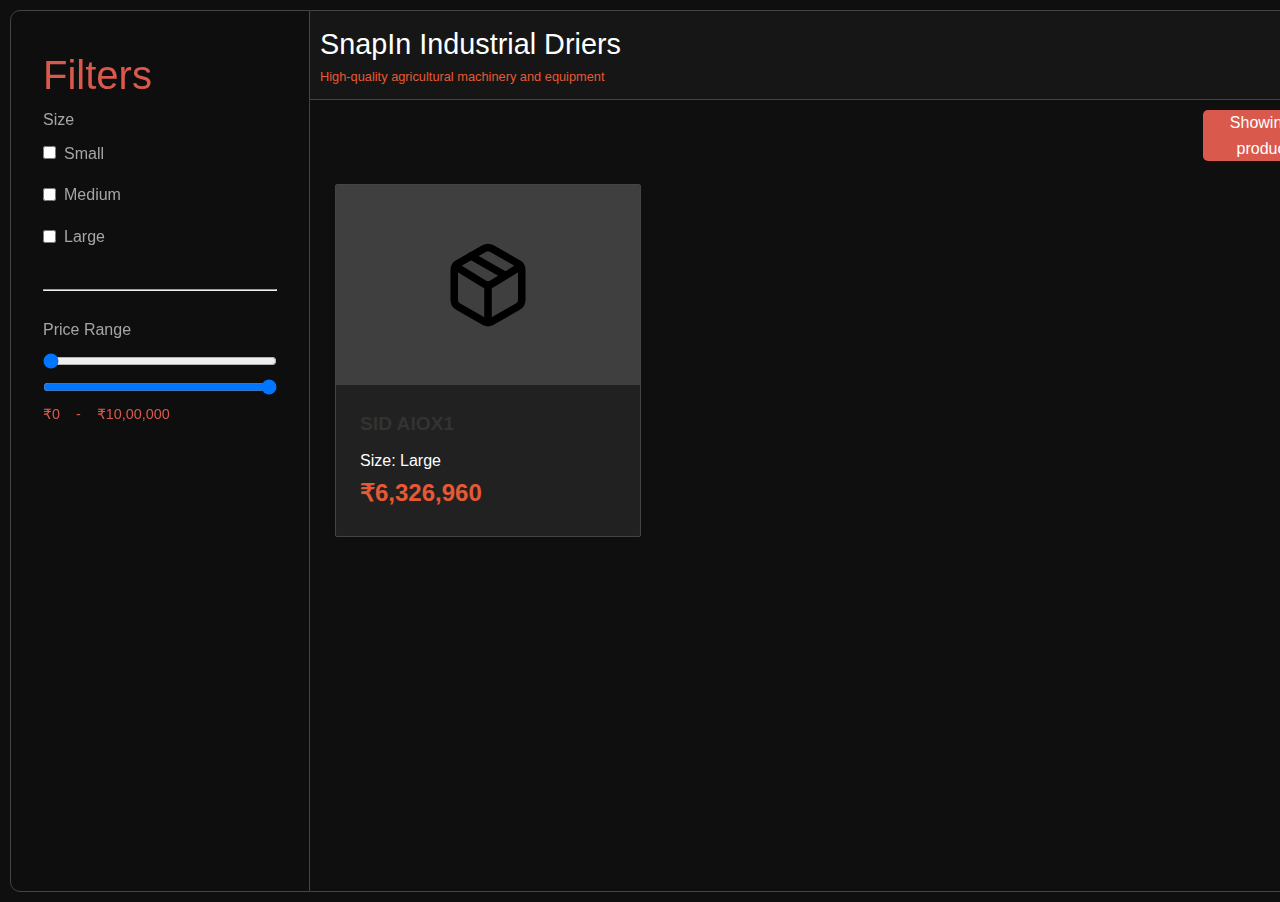
<file: pro1632.html>
<!DOCTYPE html>
<html lang="en">
<head>
    <meta charset="UTF-8">
    <meta name="viewport" content="width=device-width, initial-scale=1.0">
    <title>Industrial Machines - Product Catalog</title>
    <style>
        :root {
            --cinnabar: #e55934;
            --jasper: #d9594c;
            --persian-orange: #ce8d66;
            --citron: #c3bf6d;
            --sage: #b7b868;
        }

        * {
            margin: 0;
            padding: 0;
            box-sizing: border-box;
        }

        body {
            font-family: 'Segoe UI', Tahoma, Geneva, Verdana, sans-serif;
            line-height: 1.6;
            color: #ffffff;
            background: #0f0f0f;
            overflow: hidden;
        }

        .container {
            display: flex;
            min-height: 100vh;
        }

        .sidebar {
            width: 300px;
            background: rgb(14, 14, 14);
            border: solid 1px rgb(68, 68, 68);
            margin: 10px 0px 10px 10px;
            padding: 2rem;
            position: fixed;
            left: 0;
            top: 0;
            height: 98vh;
            border-radius: 10px 0px 0px 10px;
            overflow-y: auto;
            z-index: 1000;
            transform: translateX(0);
            transition: transform 0.3s ease;
        }

        .sidebar h3 {
            color: var(--cinnabar);
            margin-bottom: 1rem;
            font-size: 1.2rem;
        }

        .filter-group {
            margin-bottom: 2rem;
        }

        .filter-group label {
            display: block;
            margin-bottom: 0.5rem;
            color: #a5a5a5;
            font-weight: 500;
        }

        .filter-group input[type="range"] {
            width: 100%;
            margin-bottom: 0.5rem;
        }

        .filter-group input[type="checkbox"] {
            margin-right: 0.5rem;
            margin-bottom: 9px;
        }

        .price-range {
            display: flex;
            align-items: center;
            gap: 1rem;
            font-size: 0.9rem;
            color: var(--jasper);
        }

        .size-option {
            display: flex;
            align-items: center;
            margin-bottom: 0.5rem;
        }

        .main-content {
            flex: 1;
            margin-left: 300px;
            padding: 10px;
        }

        .header {
            text-align: start;
            font-weight: 100;
            height: 10vh;
            border-radius: 0px 10px 0px 0px;
            color: var(--cinnabar);
            background-color: #161616;
            border: solid 1px rgb(68, 68, 68);
            border-left: 0px;
            padding: 10px;
        }

        .header .h1txt {
            font-size: 1.8rem;
            /* margin-bottom: 0.1rem; */
            color: white;
        }

        .header p{
            font-size: 0.8rem;
        }

        .results-count {
            color: #ffffff;
            margin-bottom: 0.5rem;
            align-self: end;
            margin-left: 69vw;
            text-align: center;
            width: 10vw;
            border-radius: 5px;
            background-color: var(--jasper);
        }

        .products-grid {
            display: grid;
            grid-template-columns: repeat(auto-fill, minmax(280px, 1fr));
            gap: 2rem;
            margin-bottom: 2rem;
            padding: 15px;
        }

        .product-card {
            background: rgb(33, 33, 33);
            border-radius: 2px;
            overflow: hidden;
            border: solid 1px rgb(68, 68, 68);
            transition: transform 0.3s ease, box-shadow 0.3s ease;
        }

        .product-card:hover {
            transform: translateY(-5px);
            box-shadow: 0 8px 30px rgba(0,0,0,0.15);
        }

        .product-image {
            height: 200px;
            background-color: #3f3f3f;
            display: flex;
            align-items: center;
            justify-content: center;
            font-size: 4rem;
            color: white;
        }

        .product-info {
            padding: 1.5rem;
        }

        .product-name {
            font-size: 1.2rem;
            font-weight: bold;
            margin-bottom: 0.5rem;
            color: #333;
        }

        .product-size {
            color: var(--citron);
            font-weight: 500;
            margin-bottom: 0.5rem;
        }

        .product-price {
            font-size: 1.5rem;
            font-weight: bold;
            color: var(--cinnabar);
        }

        /* Mobile Styles */
        .menu-toggle {
            display: none;
            position: fixed;
            bottom: 1rem;
            left: 1rem;
            z-index: 1001;
            background: rgba(0, 0, 0, 0.246);
            color: rgb(255, 255, 255);
            border: solid 1px black;
            backdrop-filter: blur(5px);
            -webkit-backdrop-filter: blur(5px);
            padding: 0.8rem;
            border-radius: 2px;
            cursor: pointer;
            font-size: 1.2rem;
        }

        @media (max-width: 768px) {
            .sidebar {
                transform: translateX(-110%);
            }

            .sidebar.open {
                transform: translateX(0);
            }

            .main-content {
                margin-left: 0;
                padding: 0px;
            }

            .menu-toggle {
                display: block;
            }

            .products-grid {
                grid-template-columns: repeat(auto-fill, minmax(250px, 1fr));
                gap: 1rem;
            }

            .header {
                /* font-size: 2rem; */
                border: 0px;
                border-radius: 0px;
            }
        }

        @media (max-width: 480px) {
            .products-grid {
                grid-template-columns: 1fr;
            }
        }

        .fhead{
            font-family: sans-serif;
            font-weight: 200;
            font-size: 40px;
            color: var(--jasper);
        }

        .bobview{
            border: solid 1px rgb(68, 68, 68);
            border-top: 0px;
            border-left: 0px;
            height: 88vh;
            overflow-x: auto;
            padding: 10px;
            border-radius: 0px 0px 10px 0px;
        }

    </style>
</head>
<body>
    <button class="menu-toggle" onclick="toggleSidebar()">
        <svg xmlns="http://www.w3.org/2000/svg" viewBox="0 0 640 640" style="width: 5vw; fill:#ffffffab"><!--!Font Awesome Free v7.1.0 by @fontawesome - https://fontawesome.com License - https://fontawesome.com/license/free Copyright 2026 Fonticons, Inc.--><path d="M96 128C83.1 128 71.4 135.8 66.4 147.8C61.4 159.8 64.2 173.5 73.4 182.6L256 365.3L256 480C256 488.5 259.4 496.6 265.4 502.6L329.4 566.6C338.6 575.8 352.3 578.5 364.3 573.5C376.3 568.5 384 556.9 384 544L384 365.3L566.6 182.7C575.8 173.5 578.5 159.8 573.5 147.8C568.5 135.8 556.9 128 544 128L96 128z"/></svg>
    </button>

    <div class="container">
        <aside class="sidebar" id="sidebar">
            <div class="fhead">
                Filters
            </div>
            
            <div class="filter-group">
                <label>Size</label>
                <div class="size-option">
                    <input type="checkbox" id="small" value="Small">
                    <label for="small">Small</label>
                </div>
                <div class="size-option">
                    <input type="checkbox" id="medium" value="Medium">
                    <label for="medium">Medium</label>
                </div>
                <div class="size-option">
                    <input type="checkbox" id="large" value="Large">
                    <label for="large">Large</label>
                </div>
            </div>
            <hr>
            <br>
            <div class="filter-group">
                <label>Price Range</label>
                <input type="range" id="priceMin" min="0" max="1000000" value="0">
                <input type="range" id="priceMax" min="0" max="1000000" value="1000000">
                <div class="price-range">
                    <span id="priceMinVal">₹0</span> - 
                    <span id="priceMaxVal">₹10,00,000</span>
                </div>
            </div>
        </aside>

        <main class="main-content">
            <header class="header">
                <div class="h1txt">SnapIn Industrial Driers</div>
                <p>High-quality agricultural machinery and equipment</p>
            </header>
            <div class="bobview">
                <p class="results-count" id="resultsCount"></p>
                <div class="products-grid" id="productsGrid">
            </div>
            </div>
        </main>
    </div>

    <script>
        // Sample product data for industrial machines [web:2][web:5][web:8]
        const products = [
            { id: 1, name: 'SID AIOX1', size: 'Large', price: 6326960, image: '<img src="assets/placeholder.svg" style="width:90px;"/>' },
        ];

        function renderProducts(productsToShow) {
            const grid = document.getElementById('productsGrid');
            grid.innerHTML = productsToShow.map(product => `
                <div class="product-card">
                    <div class="product-image">${product.image}</div>
                    <div class="product-info">
                        <div class="product-name">${product.name}</div>
                        <div class="product-mini">Size: ${product.size}</div>
                        <div class="product-price">₹${product.price.toLocaleString()}</div>
                    </div>
                </div>
            `).join('');
            
            document.getElementById('resultsCount').textContent = `Showing ${productsToShow.length} products`;
        }

        function filterProducts() {
            const selectedSizes = Array.from(document.querySelectorAll('input[type="checkbox"]:checked')).map(cb => cb.value);
            const minPrice = parseInt(document.getElementById('priceMin').value) || 0;
            const maxPrice = parseInt(document.getElementById('priceMax').value) || 10000000;

            let filtered = products.filter(product => {
                const sizeMatch = selectedSizes.length === 0 || selectedSizes.includes(product.size);
                const priceMatch = product.price >= minPrice && product.price <= maxPrice;
                return sizeMatch && priceMatch;
            });

            renderProducts(filtered);
        }

        // Price slider sync
        document.getElementById('priceMin').addEventListener('input', function() {
            document.getElementById('priceMinVal').textContent = '₹' + this.value.toLocaleString();
            filterProducts();
        });

        document.getElementById('priceMax').addEventListener('input', function() {
            document.getElementById('priceMaxVal').textContent = '₹' + this.value.toLocaleString();
            filterProducts();
        });

        // Size checkboxes
        document.querySelectorAll('input[type="checkbox"]').forEach(cb => {
            cb.addEventListener('change', filterProducts);
        });

        function toggleSidebar() {
            document.getElementById('sidebar').classList.toggle('open');
        }

        // Initial render
        renderProducts(products);
    </script>
</body>
</html>
</file>
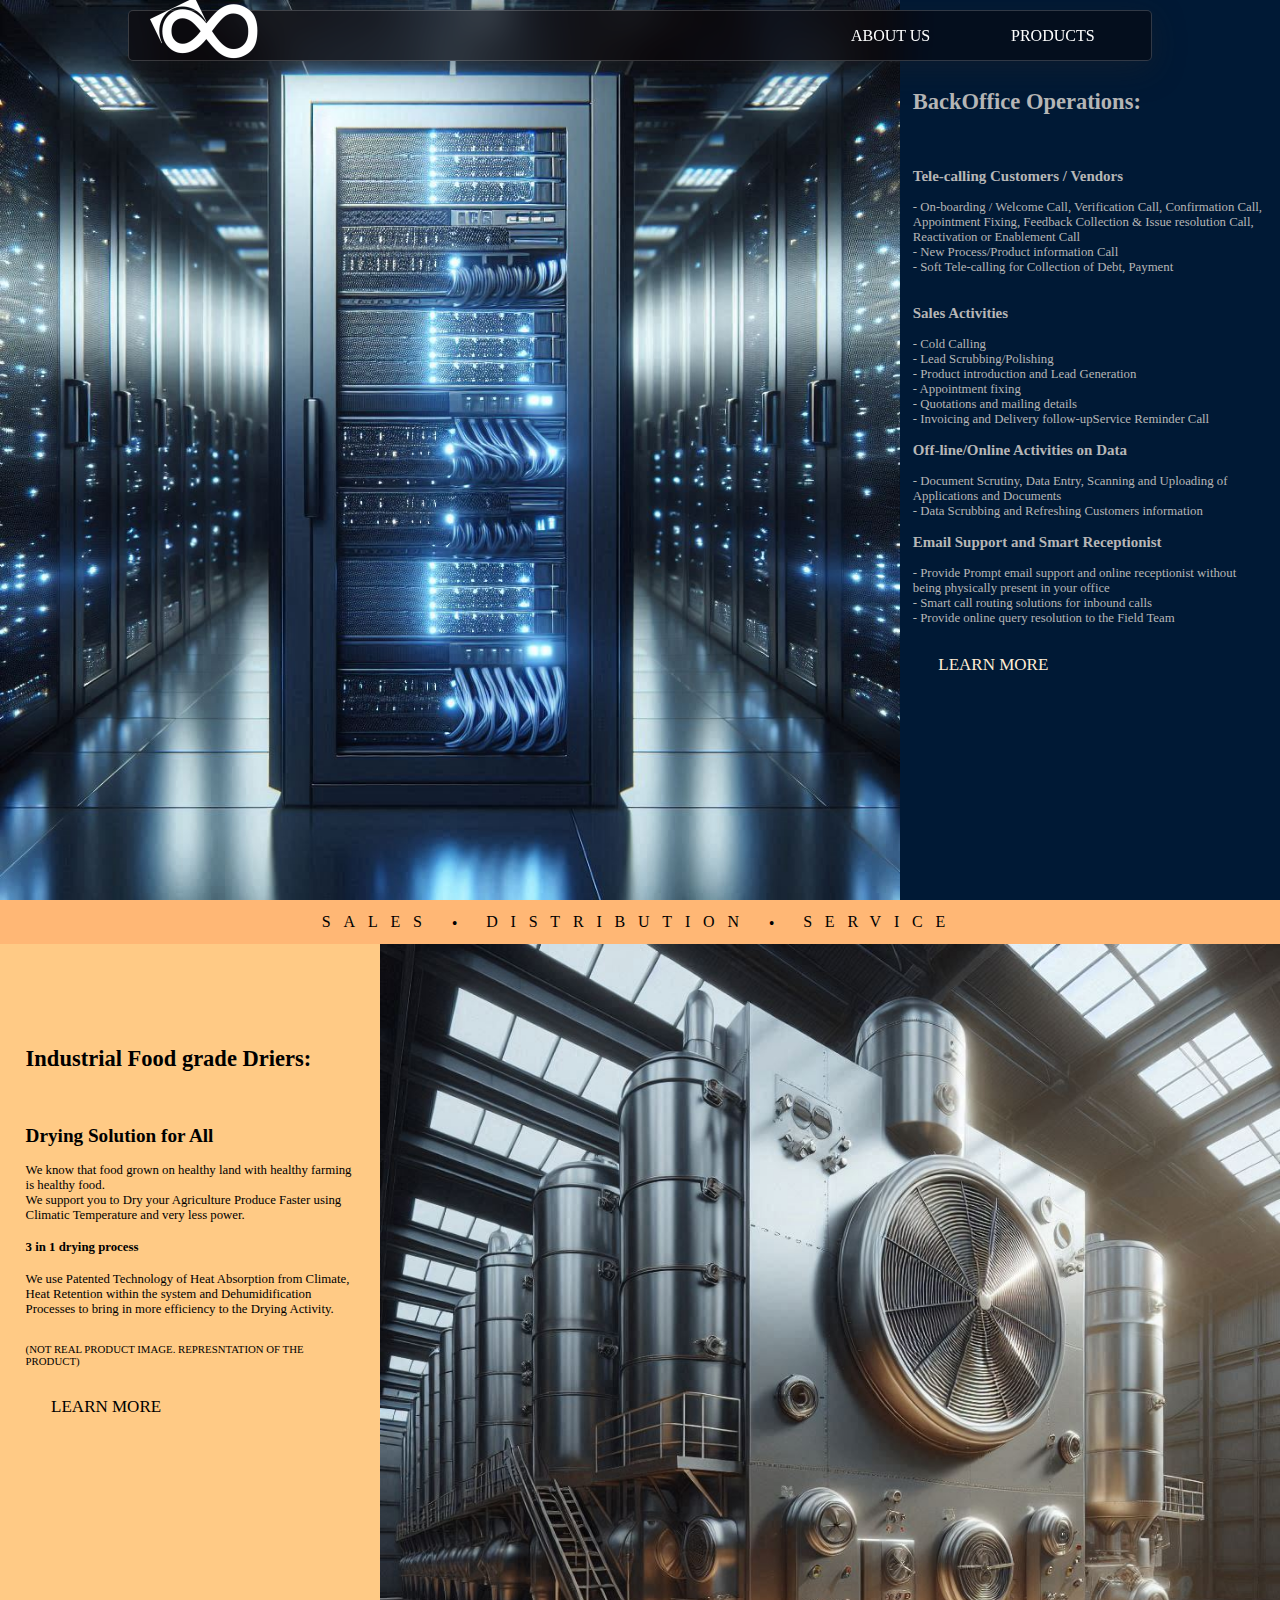
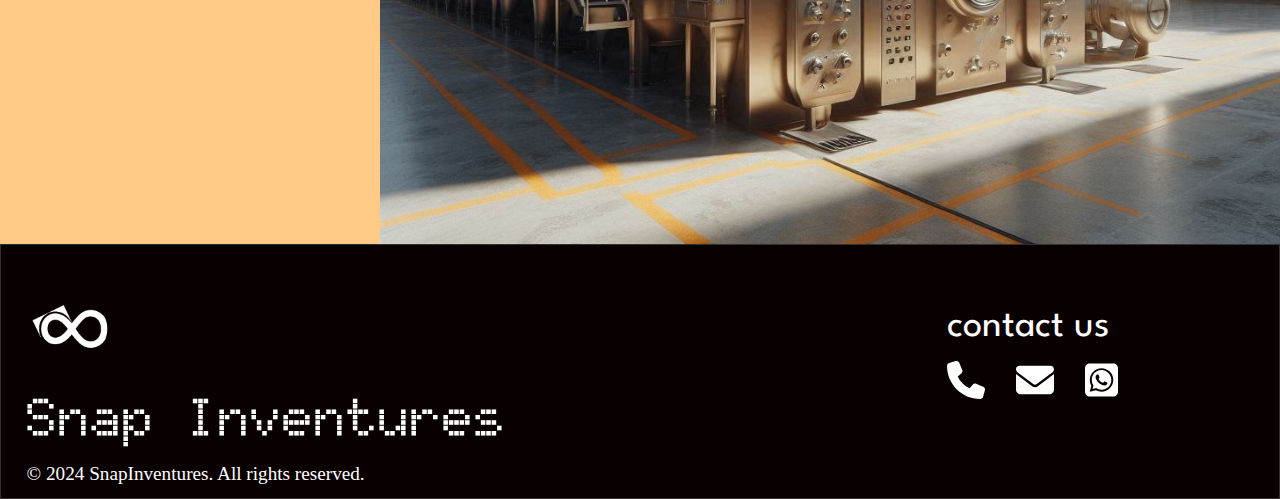
<file: product.html>
<!DOCTYPE html>
<html lang="en">
    <head>
        <meta charset="UTF-8" />
        <meta http-equiv="X-UA-Compatible" content="IE=edge" />
        <meta name="viewport" content="width=device-width, initial-scale=1.0" />
        <title>Snap Inventures | Products</title>
        <link rel="stylesheet"
            media="screen and (orientation:landscape)"
            href="./css/l_style.css">
        <link rel="stylesheet"
            media="screen and (orientation:portrait)"
            href="./css/p_style.css">
        <script src="./js/app.js" defer></script>
        <link rel="icon" type="image/x-icon" href="./assets/images/logos/snapinfavicon.png">
    </head>
    <body>
        <div id ="head" class="headd">
            <a href="./index.html" style="color: transparent;">
               <img src = "./assets/images/logos/snapin_minimal.png" class="link hlogo" /> 
            </a>
            
            <div class="menu">
                <a href="./index.html#abt" style="color: transparent;">
                    <button class="link button">about us</button> 
                </a>
                <button class="link">products</button> 
            </div> 
        </div>

        <img src = "./assets/images/1.png" class="bub" />
        <img src = "./assets/images/1.png" class="bub2" />
    
        <div class="prodpage">
            <div class = "p1">
                <img src = "./assets/backoffic.jpeg" />
                <div>
                    <p style="font-size: 2.5vh; font-weight: 800;">BackOffice Operations:</p>
                    </br>
                    <p>
                        <h3>Tele-calling Customers / Vendors</h3>
                            - On-boarding / Welcome Call, Verification Call, Confirmation Call,<br> Appointment Fixing, Feedback Collection & Issue resolution Call, Reactivation or Enablement Call <br>
                            - New Process/Product information Call <br>
                            - Soft Tele-calling for Collection of Debt, Payment<br><br>
                        <h3>Sales Activities</h3>
                            - Cold Calling<br>
                            - Lead Scrubbing/Polishing<br>
                            - Product introduction and Lead Generation<br>
                            - Appointment fixing<br>
                            - Quotations and mailing details<br>
                            - Invoicing and Delivery follow-upService Reminder Call<br>
                        <h3>Off-line/Online Activities on Data</h3>
                            - Document Scrutiny, Data Entry, Scanning and Uploading of Applications and Documents<br>
                            - Data Scrubbing and Refreshing Customers information<br>
                        <h3>Email Support and Smart Receptionist</h3> 
                            - Provide Prompt email support and online receptionist without being physically present in your office<br>
                            - Smart call routing solutions for inbound calls<br>
                            - Provide online query resolution to the Field Team<br>
                    </p>
                    <a href="./products/boo.html" style="color: transparent;">
                       <button class="btn">Learn More</button> 
                    </a>
                </div>
            </div>
            <div class="mid">
                SALES 🞄 DISTRIBUTION 🞄 SERVICE
            </div>
            <div class="p2">
                <div>
                    <p style="font-size: 2.5vh; font-weight: 800;">Industrial Food grade Driers:</p>
                    </br>
                    <p>
                        <h2>Drying Solution for All</h2>
                        We know that food grown on healthy land with healthy farming is healthy food.<br> 
                        We support you to Dry your Agriculture Produce Faster using Climatic Temperature and very less power.<br>
                        <h4>3 in 1 drying process</h4>
                        We use Patented Technology of Heat Absorption from Climate, <br>
                        Heat Retention within the system and Dehumidification Processes to bring in more efficiency to the Drying Activity.<br><br>
                        <p style="font-size: 1.2vh; font-weight: 400;">(NOT REAL PRODUCT IMAGE. REPRESNTATION OF THE PRODUCT)</p>
                    </p>
                    <a href="./products/ifd.html" style="color: transparent;">
                       <button class="btn" style="color: black;">Learn More</button> 
                    </a>
                </div>
                <img src = "./assets/drier.jpeg" />
            </div>
        </div>
        <div class="foot">
            <img src="./assets/images/logo.png" class="imgg" style="height: 10vw; padding-left: 2vw; padding-top: 3vw;"/>
            <div class = "sn">
                Snap Inventures
            </div>
            <div class="pri">
                <a style="font-size: 3vw;">contact us</a></br></br>
                <a href="tel:9036099348" class="tooltip"><span class="tooltiptext">9036099348</span><img src="./assets/images/phone-solid.svg" style="height: 3vw;"/></a>
                <a href= "mailto:snapinventures@gmail.com" class="tooltip"><span class="tooltiptext">snapinventures@gmail.com</span><img src="./assets/images/envelope-solid.svg" style="height: 3vw; padding-left: 2vw;"/></a> 
                <a href= "https://wa.me/9036099348" class="tooltip"><span class="tooltiptext">9036099348</span><img src="./assets/images/square-whatsapp-brands-solid.svg" style="height: 3vw; padding-left: 2vw;"/></a>
            </div>
            <div class = "footer">
                © 2024 SnapInventures. All rights reserved.    
            </div>
        </div>
    </body>
</html>
</file>
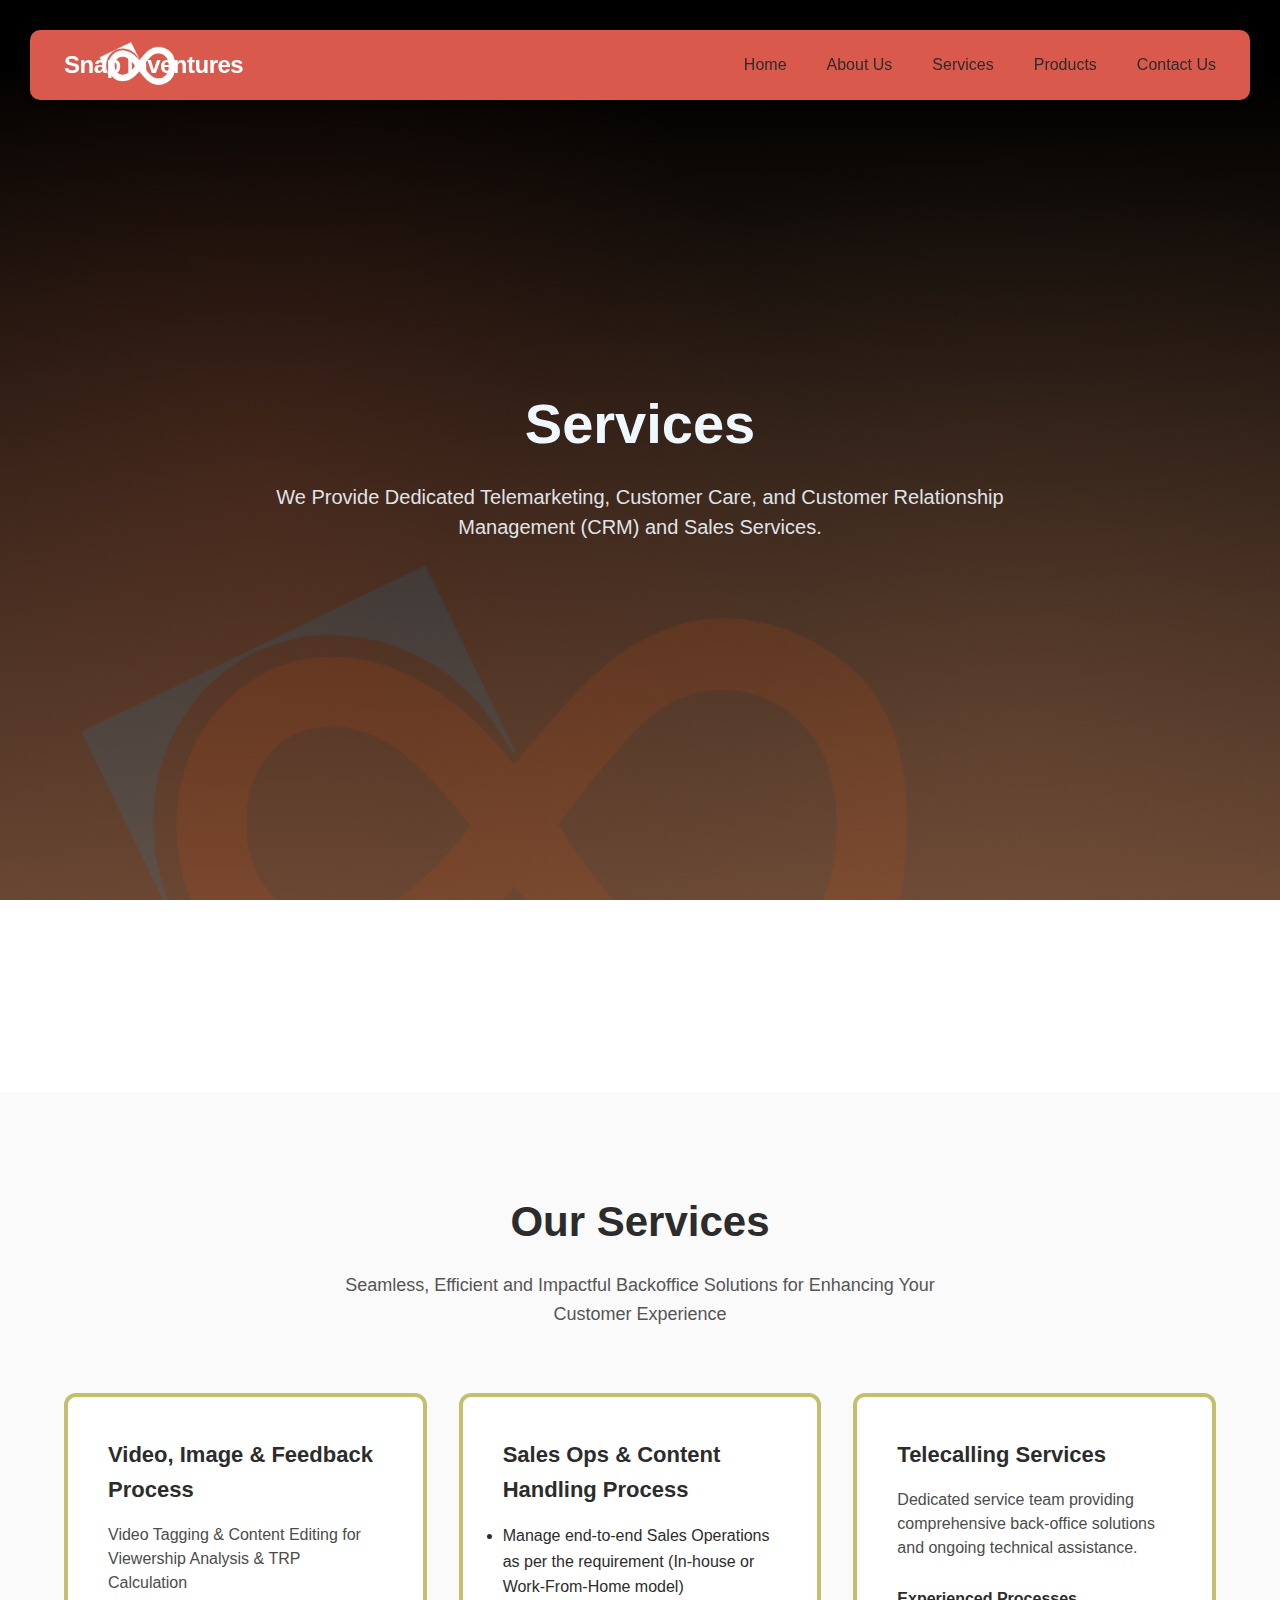
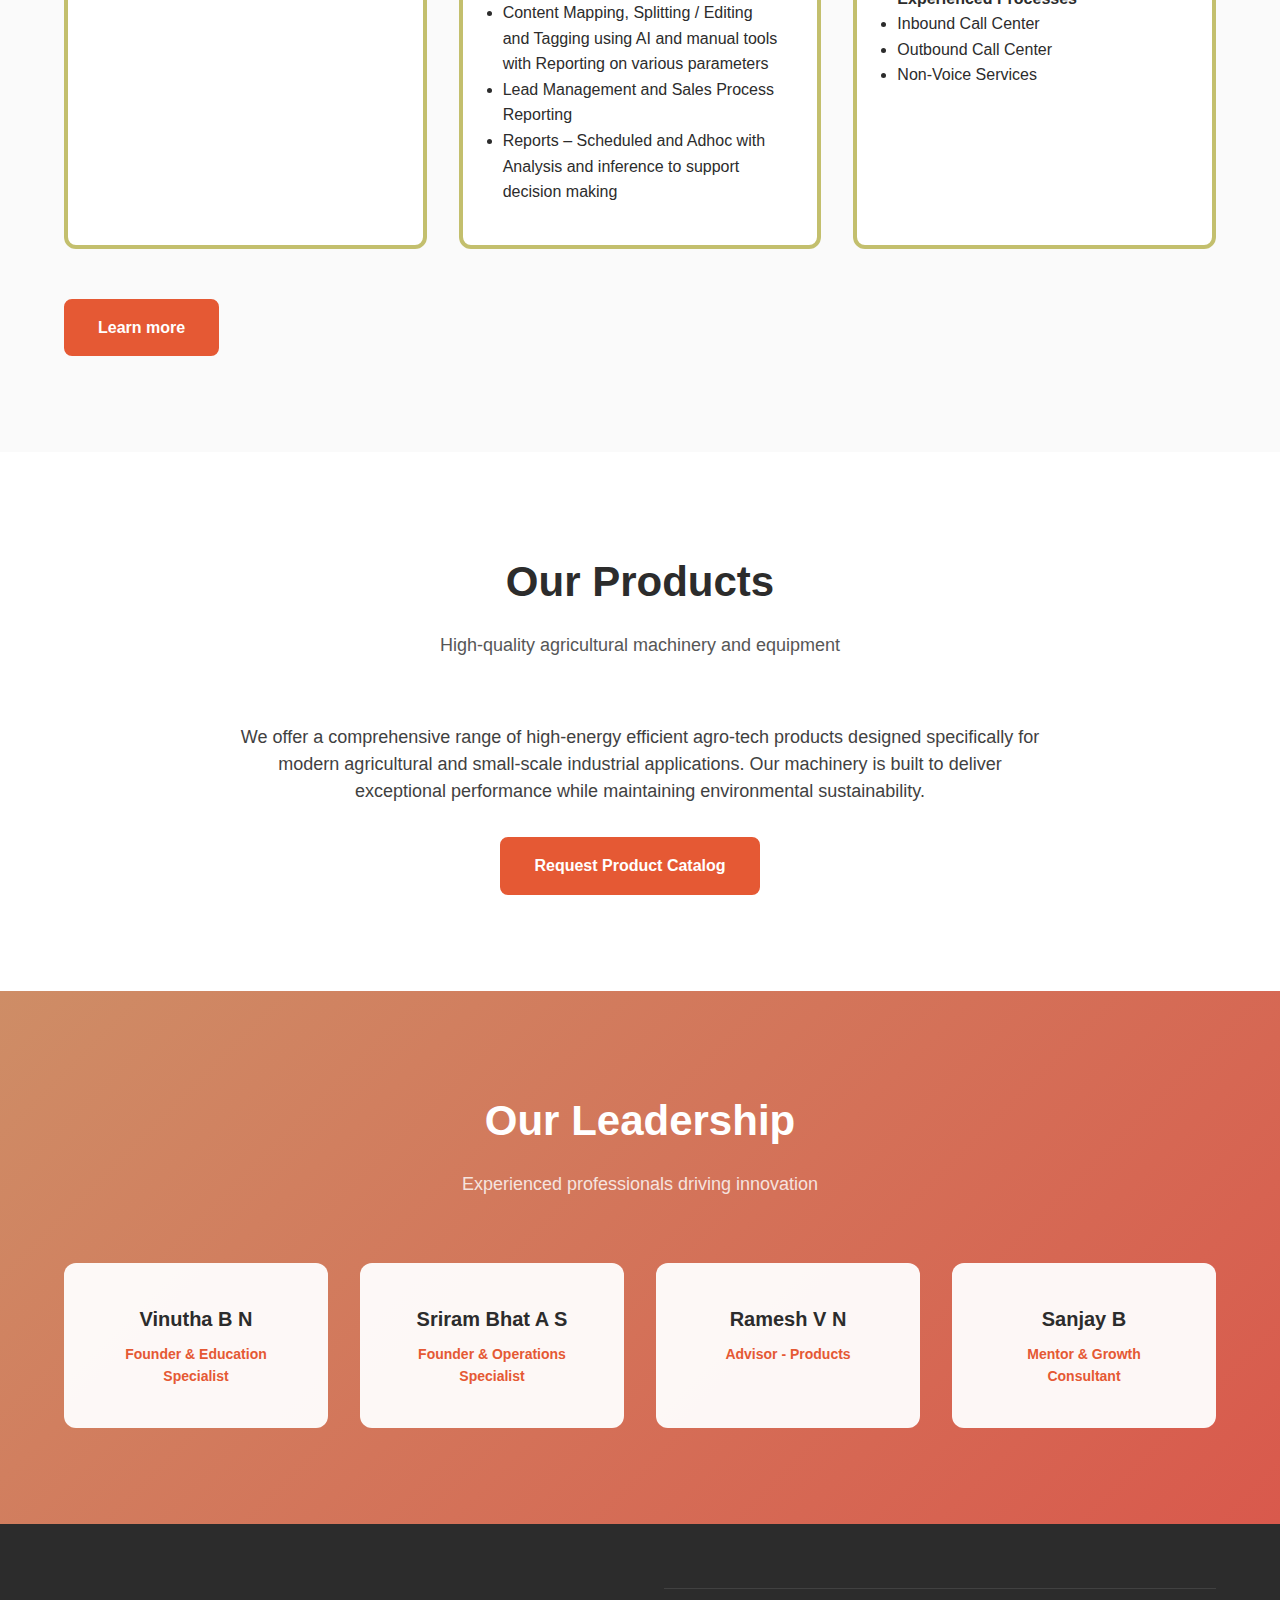
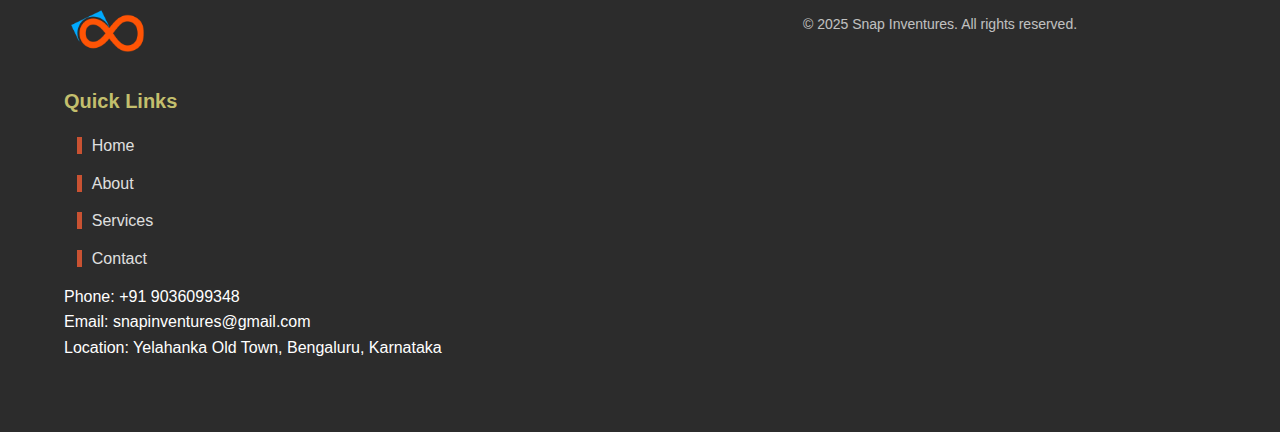
<file: ser716E2.html>
<!doctype html>
<html lang="en"  style="background-color: black !important;">
  <head>
    <meta charset="UTF-8" />
    <link rel="icon" type="image/svg+xml" href="/vite.svg" />
    <meta name="viewport" content="width=device-width, initial-scale=1.0" />
    <link rel="stylesheet" href="style.css">
    <title>Snap Inventures - Services</title>
    <link rel="icon" type="image/x-icon" href="./assets/images/logos/snapinfavicon.png">
  </head>
  <body>
    <nav class="navbar" id="navbar-scr">
      <div class="container">
        <img src="./assets/images/logo.png" alt="snapIn" style="width: 10vh; position: absolute; left: 0; margin-left: 5vw;">
        <div class="logo" id="logo" >Snap Inventures</div>
        <button class="mobile-menu-toggle" aria-label="Toggle menu">
          <span></span>
          <span></span>
          <span></span>
        </button>
        <ul class="nav-links">
          <li><a href="index.html" id="nav-lnk">Home</a></li>
          <li><a href="#about" id="nav-lnk">About Us</a></li>
          <li><a href="#services" id="nav-lnk">Services</a></li>
          <li><a href="#products" id="nav-lnk">Products</a></li>
          <li><a href="#contact" id="nav-lnk">Contact Us</a></li>
        </ul>
      </div>
    </nav>

    <section id="home" class="hero" style="background: linear-gradient(180deg, rgb(0, 0, 0) 0%, var(--persian-orange) 200%);">
      <div class="container">
        <img src="assets/images/logos/snapinfavicon.png" class="bg-logo-ser"/> 
        <div class="hero-content" style="display: grid; place-items: center;">
          <h1 style="color: aliceblue;">Services</h1>
          <p class="hero-subtitle" style="color: aliceblue; text-align: center;">
            We Provide Dedicated Telemarketing, Customer Care, and Customer Relationship Management (CRM) and Sales Services.
          </p>
        </div>
      </div>
    </section>

    <section id="about" class="about">
      <div class="container">
        
      </div>
    </section>

    <section id="services" class="services">
      <div class="container">
        <div class="section-header">
          <h2>Our Services</h2>
          <p class="section-subtitle">
            Seamless, Efficient and Impactful Backoffice Solutions for Enhancing Your Customer Experience
          </p>
        </div>
        <div class="services-grid">
          <div class="service-card">
            <h3>Video, Image & Feedback Process</h3>
            <p>Video Tagging & Content Editing for Viewership Analysis & TRP Calculation</p>
          </div>
          <div class="service-card">
            <h3>Sales Ops & Content Handling Process</h3>
            <ul>
              
              <li>Manage end-to-end Sales Operations as per the requirement (In-house or Work-From-Home model)</li>
              <li>Content Mapping, Splitting / Editing and Tagging using AI and manual tools with Reporting on various parameters</li>
              <li>Lead Management and Sales Process Reporting</li>
              <li>Reports – Scheduled and Adhoc with Analysis and inference to support decision making</li>
            
            </ul>
          </div>
          <div class="service-card">
            <h3>Telecalling Services</h3>
            <p>Dedicated service team providing comprehensive back-office solutions and ongoing technical assistance.</p><br>
            <h4>Experienced Processes</h4>
            <ui>
              <li>Inbound Call Center</li>
              <li>Outbound Call Center</li>
              <li>Non-Voice Services</li>
            </ui>
          </div>
        </div>
        <p class="section-button">
          <a href="#contact" class="btn btn-primary">Learn more</a>
        </p>
      </div>
    </section>

    <section id="products" class="products">
      <div class="container">
        <div class="section-header">
          <h2>Our Products</h2>
          <p class="section-subtitle">High-quality agricultural machinery and equipment</p>
        </div>
        <div class="products-content">
          <p>We offer a comprehensive range of high-energy efficient agro-tech products designed specifically for modern agricultural and small-scale industrial applications. Our machinery is built to deliver exceptional performance while maintaining environmental sustainability.</p>
          <a href="#contact" class="btn btn-primary">Request Product Catalog</a>
        </div>
      </div>
    </section>

    <section id="team" class="team">
      <div class="container">
        <div class="section-header">
          <h2>Our Leadership</h2>
          <p class="section-subtitle">Experienced professionals driving innovation</p>
        </div>
        <div class="team-grid">
          <div class="team-card">
            <h3>Vinutha B N</h3>
            <p class="team-role">Founder & Education Specialist</p>
          </div>
          <div class="team-card">
            <h3>Sriram Bhat A S</h3>
            <p class="team-role">Founder & Operations Specialist</p>
          </div>
          <div class="team-card">
            <h3>Ramesh V N</h3>
            <p class="team-role">Advisor - Products</p>
          </div>
          <div class="team-card">
            <h3>Sanjay B</h3>
            <p class="team-role">Mentor & Growth Consultant</p>
          </div>
        </div>
      </div>
    </section>

    <footer class="footer">
      <div class="container">
        <div class="footer-content">
          <div class="footer-section">
            <img src="assets/images/logos/snapinfavicon.png" style="width: 10vh;"
          </div>
          <div class="footer-section">
            <h3>Quick Links</h3>
            <ul>
              <li><a href="#home" class="sub">Home</a></li>
              <li><a href="#about" class="sub">About</a></li>
              <li><a href="#services" class="sub">Services</a></li>
              <li><a href="#contact" class="sub">Contact</a></li>
            </ul>
          </div>
          <div class="footer-section">
            Phone: +91 9036099348<br>
            Email: snapinventures@gmail.com<br>
            Location: Yelahanka Old Town, Bengaluru, Karnataka<br>
          </div>
        </div>
        <div class="footer-bottom">
          <p>&copy; 2025 Snap Inventures. All rights reserved.</p>
        </div>
      </div>
    </footer>

    <script type="module" src="/main.js"></script>
  </body>
</html>
</file>
<file: css/l_style.css>
@import url('https://fonts.googleapis.com/css2?family=Arvo:ital,wght@0,400;0,700;1,400;1,700&family=Doto:wght,ROND@100..900,100&family=League+Spartan:wght@100..900&family=Space+Mono:ital,wght@0,400;0,700;1,400;1,700&display=swap');

* {
  box-sizing: border-box;
}

html {
  scroll-behavior: smooth;
}

body {
    display: flex;
    flex-direction: column;
    margin: 0;
    padding: 0;
    background-image: conic-gradient(rgb(0, 0, 0), rgb(0, 0, 0));
    background-color: #ffb775;
    background-size: 100vw 100vh;
    background-repeat: no-repeat;
    color: black;
}

.bub {
  display: block;
  position: absolute;
  height: 50vh !important;
  padding-left: 60vw;
  padding-top: 10vh;
  opacity: 0.2;
  pointer-events: none;
}

.bub2 {
  display: block;
  position: absolute;
  height: 20vh !important;
  padding-left: 60vw;
  padding-top: 10vh;
  opacity: 0.1;
  pointer-events: none;
}

.page{
  display: grid;
  grid-template-areas:
  "Line1" 
  "news"
  "Line2"
  "Line3"
  "Line4"
  "Line5"
  "footer";
  grid-template-columns: 3fr;
  gap: 1vw;
  padding: 5vw;
}

.page > div.contents{
  grid-area: Line1;
  font-family: "League Spartan", serif;
  font-optical-sizing: auto;
  font-style: normal;
  font-size: 5vw;
  font-weight: 700;
  color: #ffffff;
  margin-top: 10vw;
  padding-right: 3vw;
  background-image: url("../assets/erth.jpg");
  height: 60vh;
  background-size: cover;
  padding-top: 10vh;
  padding-left: 2vw;
  border-radius: 10px;
}

.page > div.line2{
  grid-area: Line2;
  font-size: 1.5vw;
  font-weight: 200;
  font-variation-settings:"ROND" 0;
  margin-top: 10vw;
  padding-right: 3vw;
}

.page > div.line3{
  grid-area: Line3;
  font-size: 1.5vw;
  font-weight: 200;
  font-variation-settings:"ROND" 0;
  margin-top: 10vw;
  padding-right: 3vw;
  overflow: auto;
  padding-bottom: 2vw;
}

.y{
  font-family: "League Spartan", serif;
  font-weight: 500;
  font-size: 4vw;
  font-style: normal;
}

.yus{
  display:flex;
  flex-direction: row;
}

.card {
  padding: 5px;
  width: 28vw;
  min-height: 370px;
  border-radius: 5px;
  background: #e8e8e8;
  box-shadow: 5px 5px 6px #ad803d;
  transition: 0.4s;
  margin: 10px;
}

.card:hover {
  translate: 0 -10px;
}

.card-title {
  font-size: 2vw;
  font-weight: 600;
  color: #2e54a7;
  padding: 1vw;
  margin: 15px 0 0 10px;
}

.card-image {
  width: 100%;
  background-color: #c9c9c9;
  border-radius: 5px;
  box-shadow: inset 8px 8px 10px #c3c3c3,
            inset -8px -8px 10px #cfcfcf;
}

.card-body {
  margin: 13px 0 0 10px;
  color: rgb(31, 31, 31);
  font-size: 1.4vw;
  padding: 1vw;
}

.page > div.line4{
  grid-area: Line4;
  left: 0;
  font-size: 1.5vw;
  font-weight: 200;
  font-variation-settings:"ROND" 0;
  margin-top: 10vw;
  background-color: #000000;
  color: #ffb775;
  padding: 2vw;
  margin:0 -5vw;
  position:relative;

}

.mgt{
  display: flex;
  flex-direction: row;
}

.ppl {
  width: 20vw;
  padding: 12px;
  justify-content: start;
  background: #ffffff49;
  color: #ffffff;
  border-radius: 5px;
  box-shadow: 0px 0px 5px -3px #111;
  opacity: 0.6;
  margin: 10px;
}

.ppl:hover{
  opacity: 1;
}

.page > div.line5{
  grid-area: Line5;
  font-family: "League Spartan", serif;
  font-optical-sizing: auto;
  font-style: normal;
  font-size: 5vw;
  font-weight: 700;
  color: #000000;
  background-color: #ffffff;
  border-radius: 10px;
  padding: 2vw;
  margin-top: 10vw;
  width: 90vw;
}

.images{
  height: 7vh;
  display: flex;
  flex-direction: row;
  overflow: hidden;
  white-space: nowrap;
}

.scroll-content {
  display: inline-block;
  padding-left: 100%;
  animation: scroll 30s linear infinite;
}

@keyframes scroll {
  from {
      transform: translateX(0);
  }
  to {
      transform: translateX(-100%);
  }
}


.carr{
  height: 5vh;
  opacity: 0.7;
}

.carr:hover{
  opacity: 1;
}

.prodpage{
  display: grid;
  grid-template-areas:
  "p1"
  "mid"
  "p2";
  grid-template-columns: 3fr;
}

.prodpage > div.p1{
  grid-area: p1;
  left: 0;
  font-size: 1.5vw;
  font-weight: 200;
  font-variation-settings:"ROND" 0;
  background-color: #001935;
  color: #b6b6b6;
  position:relative;
  display:flex;
  flex-direction: row;
  flex-wrap: nowrap;
}

.p1 > div {
  font-size: 1vw;
  padding: 1vw;
  margin-top: 6vh;
  white-space: br;
}

.p1 > img {
  height: 100vh;
  box-shadow: #000000;
}

.prodpage > div.mid{
  grid-area: mid;
  padding: 1vw;
  text-align: center;
  letter-spacing: 1vw;
}

.prodpage > div.p2{
  grid-area: p2;
  left: 0;
  font-size: 1.5vw;
  font-weight: 200;
  font-variation-settings:"ROND" 0;
  background-color: #ffca85;
  color: #000000;
  position:relative;
  display:flex;
  flex-direction: row;
  flex-wrap: nowrap;
}

.p2 > div {
  font-size: 1vw;
  padding: 2vw;
  margin-top: 6vh;
}

.p2 > img {
  height: 100vh;
  box-shadow: #000000;
}

.boo{
  display: grid;
  grid-template-areas:
  "pp1"
  "miid"
  "pp2";
  grid-template-columns: 3fr;
}

.boo > div.pp1{
  grid-area: pp1;
  left: 0;
  font-size: 1.5vw;
  font-weight: 200;
  font-variation-settings:"ROND" 0;
  background-color: #001935;
  color: #b6b6b6;
  position:relative;
  display:flex;
  flex-direction: row;
  flex-wrap: nowrap;
}

.pp1 > div {
  font-size: 1vw;
  position: absolute;
  width: 100vw;
  padding: 3vw;
  margin-top: 20vh;
  background: black;
}

.pp1 > img {
  width: 100vw;
  object-fit: cover;
  height: 80vh;
  box-shadow: #000000;
}

.boo > div.miid{
  grid-area: miid;
  padding: 1vw;
  text-align: center;
  letter-spacing: 1vw;
}

.boo> div.pp2{
  grid-area: pp2;
  left: 0;
  font-size: 1.5vw;
  font-weight: 200;
  font-variation-settings:"ROND" 0;
  background-color: #ffca85;
  color: #000000;
  position:relative;
  display:flex;
  flex-direction: row;
  flex-wrap: nowrap;
}

.pp2 > div {
  font-size: 1vw;
  padding: 2vw;
  margin-top: 6vh;
}

.pp2 > img {
  height: 100vh;
  box-shadow: #000000;
}

.btn {
  font-size: 17px;
  background: transparent;
  border: none;
  padding: 1em 1.5em;
  color: #ffedd3;
  text-transform: uppercase;
  position: relative;
  transition: 0.5s ease;
  cursor: pointer;
}

.btn::before {
  content: "";
  position: absolute;
  left: 0;
  bottom: 0;
  height: 2px;
  width: 0;
  background-color: #ffc506;
  transition: 0.5s ease;
}

.btn:hover {
  color: #1e1e2b;
  transition-delay: 0.5s;
}

.btn:hover::before {
  width: 100%;
}

.btn::after {
  content: "";
  position: absolute;
  left: 0;
  bottom: 0;
  height: 0;
  width: 100%;
  background-color: #ffc506;
  transition: 0.4s ease;
  z-index: -1;
}

.btn:hover::after {
  height: 100%;
  transition-delay: 0.4s;
  color: aliceblue;
}

.foot{
  margin-top: auto 0;
  display: grid;
  grid-template-areas: 
  "imgg ... pri"
  "sn sn pri"
  "cw cw cw";
  grid-template-columns: 1fr 4fr 2fr;
  gap: 1vw;
  background: rgb(9, 0, 0);
  border-radius: 0px;
  border: 1px solid rgba( 255, 255, 255, 0.18 );
  width: 100vw;
}

.foot > img.imgg{
  grid-area: imgg;
}

.foot > div.sn{
  grid-area: sn;
  color: white;
  padding-left: 2vw;
  font-family: "Doto", serif;
  font-size: 6vh;
  font-weight: 800;
  font-style: normal;
  vertical-align: middle;
}

.foot > div.pri{
  grid-area: pri;
  color: white;
  padding-left: 2vw;
  padding-top: 5vw;
  font-family: "League Spartan", serif;
  font-size: 1.5vw;
  font-weight: 400;
  font-style: normal;
}

.foot > div.footer{
  grid-area: cw;
  font-size: 1.5vw;
  color: #ffffff;
  font-weight: 150;
  padding-left: 2vw;
  padding-bottom: 1vw;
}


.logo {
    background-color: black;
    position: absolute;
    display: flex;
    width: 100vw;
    height: 100vh;
    padding-top: 10%;
    color: black; 
    padding-left: 2%;
}

.hlogo {
  width: 10vw;
}

svg path{
    fill: transparent;
    stroke: rgb(255, 255, 255);
    stroke-width: 1;
    stroke-dasharray: 10;
    stroke-dashoffset: 20;
    animation: textAnimation 5s ease-in-out 1 forwards;
}

@keyframes textAnimation {
    0% {
        stroke-dashoffset: 20;
    }
    80% {
        fill: transparent;
    }
    100% {
        stroke-width: 0;
        stroke-dashoffset: 0;
        fill: rgb(255, 255, 255);
    }
}

.headd {
  position: fixed;
  background: rgba(9, 0, 0, 0.438);
  box-shadow: 0 8px 32px 0 rgba(36, 36, 36, 0.37);
  backdrop-filter: blur( 20px );
  -webkit-backdrop-filter: blur( 20px );
  border-radius: 5px;
  border: 1px solid rgba( 255, 255, 255, 0.18 );
  vertical-align: middle;
  margin-top: 10px;
  margin-left: 10vw;
  margin-right: 10vw;
  width: 80vw;
  height: 4vw;
  padding-top: 1vw;
  padding-left: 1vw;
  padding-bottom: 1vw;
  padding-right: 1vw;
  font-size: 4vw;
  display: flex;
  align-items: center;
  z-index: 999;
}

button {
  padding: 0.8em 1.8em;
  border: 2px solid #ffffff00;
  border-radius: 10;
  position: relative;
  overflow: hidden;
  background-color: transparent;
  text-align: center;
  text-transform: uppercase;
  font-size: 16px;
  transition: .3s;
  z-index: 1;
  font-family: inherit;
  color: #ff540562;
  margin-right: 1vw;
}
button::before {
  content: '';
  border-radius: 10;
  width: 0;
  height: 300%;
  position: absolute;
  top: 50%;
  left: 50%;
  transform: translate(-50%, -50%) rotate(90deg);
  background: #ff54056c;
  transition: .5s ease;
  display: block;
  z-index: -1;
}
button:hover::before {
  width: 105%;
}
button:hover {
  color: #111;
}
 

.link {
  cursor: crosshair;
  color: white;
}

.menu {
  margin-left: auto;
  font-size: 2vw;
}

.tooltip {
  position: relative;
  display: inline-block;
  border-bottom: 1px dotted black;
}

.tooltip .tooltiptext {
  visibility: hidden;
  width: 120px;
  background-color: black;
  color: #fff;
  text-align: center;
  border-radius: 6px;
  padding: 5px 0;
  
  /* Position the tooltip */
  position: absolute;
  z-index: 1;
  top: 100%;
  left: 50%;
  margin-left: -60px;
  font-family: "League Spartan", serif;
  font-optical-sizing: auto;
  font-weight: 400;
  font-size: 1.4vw;
  font-style: normal;
}

.tooltip:hover .tooltiptext {
  visibility: visible;
}
</file>
<file: css/p_style.css>
@import url('https://fonts.googleapis.com/css2?family=Arvo:ital,wght@0,400;0,700;1,400;1,700&family=Doto:wght,ROND@100..900,100&family=League+Spartan:wght@100..900&family=Space+Mono:ital,wght@0,400;0,700;1,400;1,700&display=swap');

* {
  box-sizing: border-box;
}

html {
  scroll-behavior: smooth;
}

body {
    display: flex;
    flex-direction: column;
    margin: 0;
    padding: 0;
    background-image: conic-gradient(rgb(0, 0, 0), rgb(0, 0, 0));
    background-color: #000000;
    background-size: 100vw 100vh;
    background-repeat: no-repeat;
    color: rgb(255, 255, 255);
}

.bub {
  display: block;
  position: absolute;
  width: 15vw !important;
  padding-left: 60vw;
  padding-top: 10vh;
  opacity: 0.2;
  pointer-events: none;
}

.bub2 {
  display: block;
  position: absolute;
  width: 9vw !important;
  padding-left: 60vw;
  padding-top: 10vh;
  opacity: 0.1;
  pointer-events: none;
}

.page{
  display: grid;
  grid-template-areas:
  "Line1" 
  "news"
  "Line2"
  "Line3"
  "Line4"
  "Line5"
  "footer";
  grid-template-columns: 3fr;
  gap: 1vw;
  padding: 3vw;
}

.page > div.contents{
  grid-area: Line1;
  font-family: "League Spartan", serif;
  font-optical-sizing: auto;
  font-style: normal;
  font-size: 13vw;
  font-weight: 700;
  color: #ffffff;
  margin-top: 10vw;
  padding-right: 3vw;
  background-image: url("../assets/erth.jpg");
  height: 60vh;
  background-size: cover;
  padding-top: 10vh;
  padding-left: 2vw;
  border-radius: 10px;
}

.page > div.line2{
  grid-area: Line2;
  font-size: 2vh;
  font-weight: 200;
  font-variation-settings:"ROND" 0;
  margin-top: 10vw;
  padding-right: 3vw;
}

.page > div.line3{
  grid-area: Line3;
  font-size: 1.5vw;
  font-weight: 200;
  font-variation-settings:"ROND" 0;
  margin-top: 10vw;
  padding-right: 3vw;
  overflow: auto;
  padding-bottom: 2vw;
}

.y{
  font-family: "League Spartan", serif;
  font-weight: 500;
  font-size: 4vh;
  font-style: normal;
}

.yus{
  display:flex;
  flex-direction: column;
}

.card {
  padding: 5px;
  width: 90vw;
  height: 50vh;
  border-radius: 5px;
  background: #e8e8e8;
  transition: 0.4s;
  margin: 10px;
}

.card:hover {
  translate: 0 -10px;
}

.card-title {
  font-size: 3vh;
  font-weight: 600;
  color: #2e54a7;
  padding: 1vw;
  margin: 15px 0 0 10px;
}

.card-image {
  width: 100%;
  background-color: #c9c9c9;
  border-radius: 5px;
  box-shadow: inset 8px 8px 10px #c3c3c3;
}

.card-body {
  margin: 13px 0 0 10px;
  color: rgb(31, 31, 31);
  font-size: 1.6vh;
  padding: 1vw;
}

.page > div.line4{
  grid-area: Line4;
  font-size: 2vh;
  font-weight: 200;
  font-variation-settings:"ROND" 0;
  margin-top: 10vw;
  background-color: #000000;
  color: #ffb775;
  width: 100;
}

.mgt{
  display: flex;
  flex-direction: column;
}

.ppl {
  width: 320px;
  padding: 12px;
  justify-content: start;
  background: #ffffff49;
  color: #ffffff;
  border-radius: 5px;
  box-shadow: 0px 0px 5px -3px #111;
  margin: 10px;
}


.page > div.line5 {
  grid-area: Line5;
  font-family: "League Spartan", serif;
  font-optical-sizing: auto;
  font-style: normal;
  font-size: 5vw;
  font-weight: 700;
  color: #ffffff;
  background-color: #000000;
  border-radius: 10px;
  padding: 2vw;
  margin-top: 10vw;
  overflow: auto;
}

.images{
  height: 7vh;
  display: flex;
  flex-direction: row;
  overflow: hidden;
  white-space: nowrap;
}

.scroll-content {
  display: inline-block;
  padding-left: 100%;
  animation: scroll 50s linear infinite;
}

@keyframes scroll {
  from {
      transform: translateX(0);
  }
  to {
      transform: translateX(-100%);
  }
}

.carr{
  height: 5vh;
  opacity: 0.7;
  margin-left: 5vw;
}

.carr:hover{
  opacity: 1;
}

.prodpage{
  display: grid;
  grid-template-areas:
  "p1"
  "mid" 
  "p2";
  grid-template-columns: 3fr;
  padding-top: 20vw;
}

.prodpage > div.p1{
  grid-area: p1;
  left: 0;
  font-size: 1.5vw;
  font-weight: 200;
  font-variation-settings:"ROND" 0;
  background-color: #001935;
  color: #b6b6b6;
  position:relative;
  display:flex;
  flex-direction:column;
  flex-wrap: nowrap;
}

.p1 > div {
  font-size: 3vw;
  padding: 3vw;
}

.p1 > img {
  width: 100vw;
  box-shadow: #000000;
  height: 10vh;
  object-fit: cover;
}

.prodpage > div.mid{
  grid-area: mid;
  padding: 1vw;
  text-align: center;
  letter-spacing: 1vw;
}

.prodpage > div.p2{
  grid-area: p2;
  left: 0;
  font-size: 1.5vw;
  font-weight: 200;
  font-variation-settings:"ROND" 0;
  background-color: #ffca85;
  color: #000000;
  position:relative;
  display:flex;
  flex-direction: column;
  flex-wrap: nowrap;
}

.p2 > div {
  font-size: 3vw;
  padding: 3vw;
}

.p2 > img {
  width: 100vw;
  box-shadow: #000000;
  height: 10vh;
  object-fit: cover;
}

.btn{
  color: wheat;
  text-decoration: underline;
}

.foot{
  margin-top: auto 0;
  display: grid;
  grid-template-areas: 
  "imgg ... pri"
  "sn ... ..."
  "sn ... ..."
  "cw cw cw";
  grid-template-columns: 3fr 1fr 1fr;
  gap: 1vw;
  background: rgb(9, 0, 0);
  border-radius: 0px;
  border: 1px solid rgba( 255, 255, 255, 0.18 );
  width: 100vw;
}

.foot > img.imgg{
  grid-area: imgg;
}

.foot > div.sn{
  grid-area: sn;
  color: white;
  padding-left: 2vw;
  font-family: "Doto", serif;
  font-size: 4vh;
  font-weight: 800;
  font-style: normal;
  vertical-align: middle;
}

.foot > div.pri{
  grid-area: pri;
  color: white;
  padding-top: 5vw;
  font-family: "League Spartan", serif;
  font-size: 1.5vw;
  font-weight: 400;
  font-style: normal;
}

.foot > div.footer{
  grid-area: cw;
  font-size: 1.5vw;
  color: #ffffff;
  font-weight: 150;
  padding-left: 2vw;
  padding-bottom: 1vw;
}


.logo {
    background-color: black;
    position: absolute;
    display: flex;
    padding-top: 10%;
    color: black; 
    padding-left: 2%;
}

.hlogo {
  width: 20vw;
  padding-left: 3vw;
}

svg path{
    fill: transparent;
    stroke: rgb(255, 255, 255);
    stroke-width: 1;
    stroke-dasharray: 10;
    stroke-dashoffset: 20;
    animation: textAnimation 5s ease-in-out 1 forwards;
}

@keyframes textAnimation {
    0% {
        stroke-dashoffset: 20;
    }
    80% {
        fill: transparent;
    }
    100% {
        stroke-width: 0;
        stroke-dashoffset: 0;
        fill: rgb(255, 255, 255);
    }
}

.headd {
  position: fixed;
  background: rgba(9, 0, 0, 0.438);
  box-shadow: 0 8px 32px 0 rgba(36, 36, 36, 0.37);
  backdrop-filter: blur( 20px );
  -webkit-backdrop-filter: blur( 20px );
  border-radius: 0px;
  border: 1px solid rgba( 255, 255, 255, 0.18 );
  vertical-align: middle;
  width: 100vw;
  height: 20vw;
  padding-top: 1vw;
  padding-left: 1vw;
  padding-bottom: 1vw;
  padding-right: 1vw;
  font-size: 4vw;
  display: flex;
  align-items: center;
  z-index: 999;
}

button {
  padding: 2vw;
  border: transparent;
  position: relative;
  overflow: hidden;
  background-color: rgba(255, 255, 255, 0);
  text-align: center;
  text-transform: uppercase;
  font-size: 2.4vw;
  z-index: 1;
  font-family: inherit;
  margin-right: 1vw;
  border-radius: 2px;
}

.link {
  cursor: crosshair;
  color: white;
  font-size: 2vh;
}

.menu {
  margin-left: auto;
  font-size: 3vh;
}

.tooltip {
  visibility: visible;
  padding: 0;
  margin: 0;
}

.tooltip .tooltiptext {
  visibility: hidden;
  font-size: 0vw;
}
</file>
<file: style.css>
:root {
  --cinnabar: #e55934;
  --jasper: #d9594c;
  --persian-orange: #ce8d66;
  --citron: #c3bf6d;
  --sage: #b7b868;

  --text-dark: #2c2c2c;
  --text-light: #ffffff;
  --bg-light: #fafafa;
  --bg-white: #ffffff;
  --shadow: rgba(0, 0, 0, 0.1);

  font-family: 'Inter', -apple-system, BlinkMacSystemFont, 'Segoe UI', Roboto, Oxygen, Ubuntu, Cantarell, sans-serif;
  line-height: 1.6;
  font-weight: 400;
  color: var(--text-dark);
  background-color: white;

  font-synthesis: none;
  text-rendering: optimizeLegibility;
  -webkit-font-smoothing: antialiased;
  -moz-osx-font-smoothing: grayscale;
}

* {
  margin: 0;
  padding: 0;
  box-sizing: border-box;
}

body {
  margin: 0;
  min-height: 100vh;
}

html {
  scroll-behavior: smooth;
}

.container {
  max-width: 1200px;
  margin: 0 auto;
  padding: 0 24px;
}

.navbar {
  position: fixed;
  top: 0;
  left: 0;
  right: 0;
  margin: 30px;
  border-radius: 10px;
  background-color: var(--jasper);
  box-shadow: 0 2px 8px var(--shadow);
  z-index: 1000;
  transition: all 0.3s ease;
}

.navbar .container {
  display: flex;
  justify-content: space-between;
  align-items: center;
  padding-top: 16px;
  padding-bottom: 16px;
}

.logo {
  font-size: 24px;
  font-weight: 700;
  left: 0;
  color: var(--bg-white);
  letter-spacing: -0.5px;
}

.mobile-menu-toggle {
  display: none;
  flex-direction: column;
  background: none;
  border: none;
  cursor: pointer;
  padding: 8px;
}

.mobile-menu-toggle span {
  width: 25px;
  height: 3px;
  background-color: var(--text-dark);
  margin: 3px 0;
  transition: 0.3s;
  border-radius: 2px;
}

.nav-links {
  display: flex;
  list-style: none;
  gap: 40px;
  align-items: center;
}

.nav-links a {
  color: var(--text-dark);
  text-decoration: none;
  font-weight: 500;
  transition: color 0.3s ease;
  position: relative;
}

.nav-links a::after {
  content: '';
  position: absolute;
  bottom: -4px;
  left: 0;
  width: 0;
  height: 2px;
  background-color: var(--cinnabar);
  transition: width 0.3s ease;
}

.bg-logo{
  position: absolute;
  opacity: 0.1;
  right: 0;
}

.bg-logo-ser{
  position: absolute;
  opacity: 0.1;
  left: 0;
}

.sub{
  margin-left: 1vw;
  padding-left: 10px;
  border-left: 5px var(--cinnabar) solid;
}

.nav-links a:hover {
  color: var(--bg-light);
}

.nav-links a:hover::after {
  width: 100%;
}

.hero {
  margin-top: 72px;
  min-height: calc(100vh - 72px);
  display: flex;
  align-items: center;
  background: linear-gradient(135deg, white 0%, var(--persian-orange) 200%);
  position: relative;
  overflow: hidden;
}

.hero::before {
  content: '';
  position: absolute;
  top: 0;
  left: 0;
  right: 0;
  bottom: 0;
  background:
    radial-gradient(circle at 20% 50%, rgba(229, 89, 52, 0.1) 0%, transparent 50%),
    radial-gradient(circle at 80% 80%, rgba(206, 141, 102, 0.1) 0%, transparent 50%);
}

.hero-content {
  position: relative;
  z-index: 1;
  max-width: 800px;
  padding: 80px 0;
}

.car{
  display: flex;
  margin: 100px auto;
  width: 100%;
  overflow: hidden;
}

.car::-webkit-scrollbar{
  display: none;
}

.grp{
  display: flex;
  align-items: center;
  justify-content: center;
  gap: 1em;
  animation: spin 30s infinite linear;
  padding-right: 1em;
}

.grp-opp{
  display: flex;
  align-items: center;
  justify-content: center;
  gap: 1em;
  animation: spin-opp 30s infinite linear;
  padding-left: 1em;
}


.card{
  flex: 0 0 5em;
  font-size: 3em;
  height: 3em;
  padding: 1em;
  background-color: #f0f0f000;
  border-radius: 15px;
  text-align: center;
  align-content: center;
}

@keyframes spin {
  from {translate: 0;}
  to {translate: -100%;}
}

@keyframes spin-opp {
  from {translate: -100%;}
  to {translate: 0;}
}

/* .clientel{
  background: linear-gradient(135deg, var(--citron) 200%, rgba(255, 255, 255, 0) 0%);
} */

.hero h1 {
  font-size: 56px;
  line-height: 1.2;
  margin-bottom: 24px;
  color: var(--text-dark);
  font-weight: 700;
}

.hero-subtitle {
  font-size: 20px;
  line-height: 1.5;
  margin-bottom: 40px;
  color: var(--text-dark);
  opacity: 0.9;
}

.hero-buttons {
  display: flex;
  gap: 16px;
  flex-wrap: wrap;
}

.btn {
  display: inline-block;
  padding: 14px 32px;
  font-size: 16px;
  font-weight: 600;
  text-decoration: none;
  border-radius: 8px;
  transition: all 0.3s ease;
  cursor: pointer;
  border: 2px solid transparent;
  text-align: center;
}

.btn-primary {
  background-color: var(--cinnabar);
  color: var(--text-light);
  border-color: var(--cinnabar);
  margin-right: 20px;
}

.btn-primary:hover {
  background-color: var(--jasper);
  border-color: var(--jasper);
  transform: translateY(-2px);
  box-shadow: 0 4px 12px rgba(229, 89, 52, 0.3);
}

.btn-secondary {
  background-color: transparent;
  color: var(--text-dark);
  border-color: var(--text-dark);
}

.btn-secondary:hover {
  background-color: var(--text-dark);
  color: var(--text-light);
  transform: translateY(-2px);
}

section {
  padding: 96px 0;
}

.section-header {
  text-align: center;
  margin-bottom: 64px;
}

.section-header h2 {
  font-size: 42px;
  font-weight: 700;
  margin-bottom: 16px;
  color: var(--text-dark);
}

.section-subtitle {
  font-size: 18px;
  color: var(--text-dark);
  opacity: 0.8;
  max-width: 600px;
  margin: 0 auto;
}

.section-button{
  margin-top: 50px;
  display: flex;
  flex-direction: row;
  align-self: center;
  justify-self: center;
  width: 100%;
}

.about {
  background-color: var(--bg-white);
}

.about-grid {
  display: grid;
  grid-template-columns: repeat(auto-fit, minmax(300px, 1fr));
  gap: 32px;
}

.about-card {
  background-color: var(--bg-light);
  padding: 40px;
  border-radius: 12px;
  transition: all 0.3s ease;
  border: 2px solid transparent;
}

.about-card:hover {
  transform: translateY(-8px);
  box-shadow: 0 12px 24px var(--shadow);
  border-color: var(--persian-orange);
}

.about-icon {
  font-size: 48px;
  margin-bottom: 24px;
}

.about-card h3 {
  font-size: 24px;
  margin-bottom: 16px;
  color: var(--cinnabar);
}

.about-card p {
  color: var(--text-dark);
  line-height: 1.5;
}

.services {
  background-color: var(--bg-light);
}

.services-grid {
  display: grid;
  grid-template-columns: repeat(auto-fit, minmax(320px, 1fr));
  gap: 32px;
}

.service-card {
  background-color: var(--bg-white);
  padding: 40px;
  border-radius: 12px;
  transition: all 0.3s ease;
  border: 4px solid var(--citron);
}

.service-card:hover {
  transform: translateY(-8px);
  box-shadow: 0 12px 24px var(--shadow);
  border-color: var(--cinnabar);
}

.service-card h3 {
  font-size: 22px;
  margin-bottom: 16px;
  color: var(--text-dark);
}

.service-card p {
  color: var(--text-dark);
  opacity: 0.85;
  line-height: 1.5;
}

.products {
  background-color: var(--bg-white);
}

.products-content {
  text-align: center;
  max-width: 800px;
  margin: 0 auto;
}

.products-content p {
  font-size: 18px;
  line-height: 1.5;
  margin-bottom: 32px;
  color: var(--text-dark);
  opacity: 0.9;
}

.team {
  background: linear-gradient(135deg, var(--persian-orange) 0%, var(--jasper) 100%);
}

.team .section-header h2,
.team .section-subtitle {
  color: var(--text-light);
}

.team-grid {
  display: grid;
  grid-template-columns: repeat(auto-fit, minmax(250px, 1fr));
  gap: 32px;
}

.team-card {
  background-color: rgba(255, 255, 255, 0.95);
  padding: 40px;
  border-radius: 12px;
  text-align: center;
  transition: all 0.3s ease;
}

.team-card:hover {
  transform: translateY(-8px);
  box-shadow: 0 12px 24px rgba(0, 0, 0, 0.2);
  background-color: var(--bg-white);
}

.team-card h3 {
  font-size: 20px;
  margin-bottom: 8px;
  color: var(--text-dark);
}

.team-role {
  color: var(--cinnabar);
  font-weight: 600;
  font-size: 14px;
}

.contact {
  background: linear-gradient(135deg, white 0%, var(--persian-orange) 200%);
}

.contact-grid {
  display: grid;
  grid-template-columns: repeat(auto-fit, minmax(400px, 1fr));
  gap: 64px;
}

.contact-info {
  display: flex;
  flex-direction: column;
  gap: 32px;
}

.contact-item h3 {
  font-size: 18px;
  margin-bottom: 8px;
  color: var(--cinnabar);
}

.contact-item p {
  font-size: 16px;
  color: var(--text-dark);
}

.contact-item a {
  color: var(--text-dark);
  text-decoration: none;
  transition: color 0.3s ease;
}

.contact-item a:hover {
  color: var(--cinnabar);
}

.contact-form {
  display: flex;
  flex-direction: column;
  gap: 20px;
}

.form-group {
  display: flex;
  flex-direction: column;
}

.form-group input,
.form-group textarea {
  padding: 14px 16px;
  font-size: 16px;
  border: 2px solid #e0e0e0;
  border-radius: 8px;
  font-family: inherit;
  transition: all 0.3s ease;
  background-color: var(--bg-white);
}

.form-group input:focus,
.form-group textarea:focus {
  outline: none;
  border-color: var(--cinnabar);
  box-shadow: 0 0 0 3px rgba(229, 89, 52, 0.1);
}

.form-group textarea {
  resize: vertical;
  min-height: 120px;
}

.contact-form .btn {
  width: 100%;
}

.footer {
  background-color: var(--text-dark);
  color: var(--text-light);
  padding: 64px 0 24px;
}

.footer-content {
  display: grid;
  grid-template-columns: repeat(auto-fit, minmax(250px, 1fr));
  gap: 48px;
  margin-bottom: 48px;
}

.footer-section h3 {
  font-size: 20px;
  margin-bottom: 16px;
  color: var(--citron);
}

.footer-section p {
  color: var(--text-light);
  opacity: 0.85;
  line-height: 1.5;
}

.footer-section ul {
  list-style: none;
}

.footer-section ul li {
  margin-bottom: 12px;
}

.footer-section ul li a {
  color: var(--text-light);
  text-decoration: none;
  opacity: 0.85;
  transition: all 0.3s ease;
}

.footer-section ul li a:hover {
  opacity: 1;
  color: var(--citron);
}

.footer-bottom {
  text-align: center;
  padding-top: 24px;
  border-top: 1px solid rgba(255, 255, 255, 0.1);
}

.footer-bottom p {
  opacity: 0.7;
  font-size: 14px;
}

@media (max-width: 768px) {
  .mobile-menu-toggle {
    display: flex;
  }

  .nav-links {
    position: fixed;
    bottom: -100%;
    left: 0;
    flex-direction: column;
    background-color: var(--bg-white);
    width: 100%;
    height: 80%;
    padding: 24px;
    gap: 24px;
    box-shadow: 0 4px 8px var(--shadow);
    transition: bottom 0.3s ease;
    align-items: flex-start;
    border-top-left-radius: 20px;
    border-top-right-radius: 20px;
    border: 1px black solid;
  }

  .nav-links.active {
    bottom: 0;
  }

  .hero h1 {
    font-size: 36px;
  }

  .hero-subtitle {
    font-size: 18px;
  }

  .section-header h2 {
    font-size: 32px;
  }

  .contact-grid {
    grid-template-columns: 1fr;
    gap: 48px;
  }

  .about-grid,
  .services-grid,
  .team-grid {
    grid-template-columns: 1fr;
  }
}

@media (max-width: 480px) {
  .hero h1 {
    font-size: 28px;
  }

  .hero-subtitle {
    font-size: 16px;
  }

  .hero-buttons {
    flex-direction: column;
  }

  .btn {
    width: 100%;
  }
}
</file>
